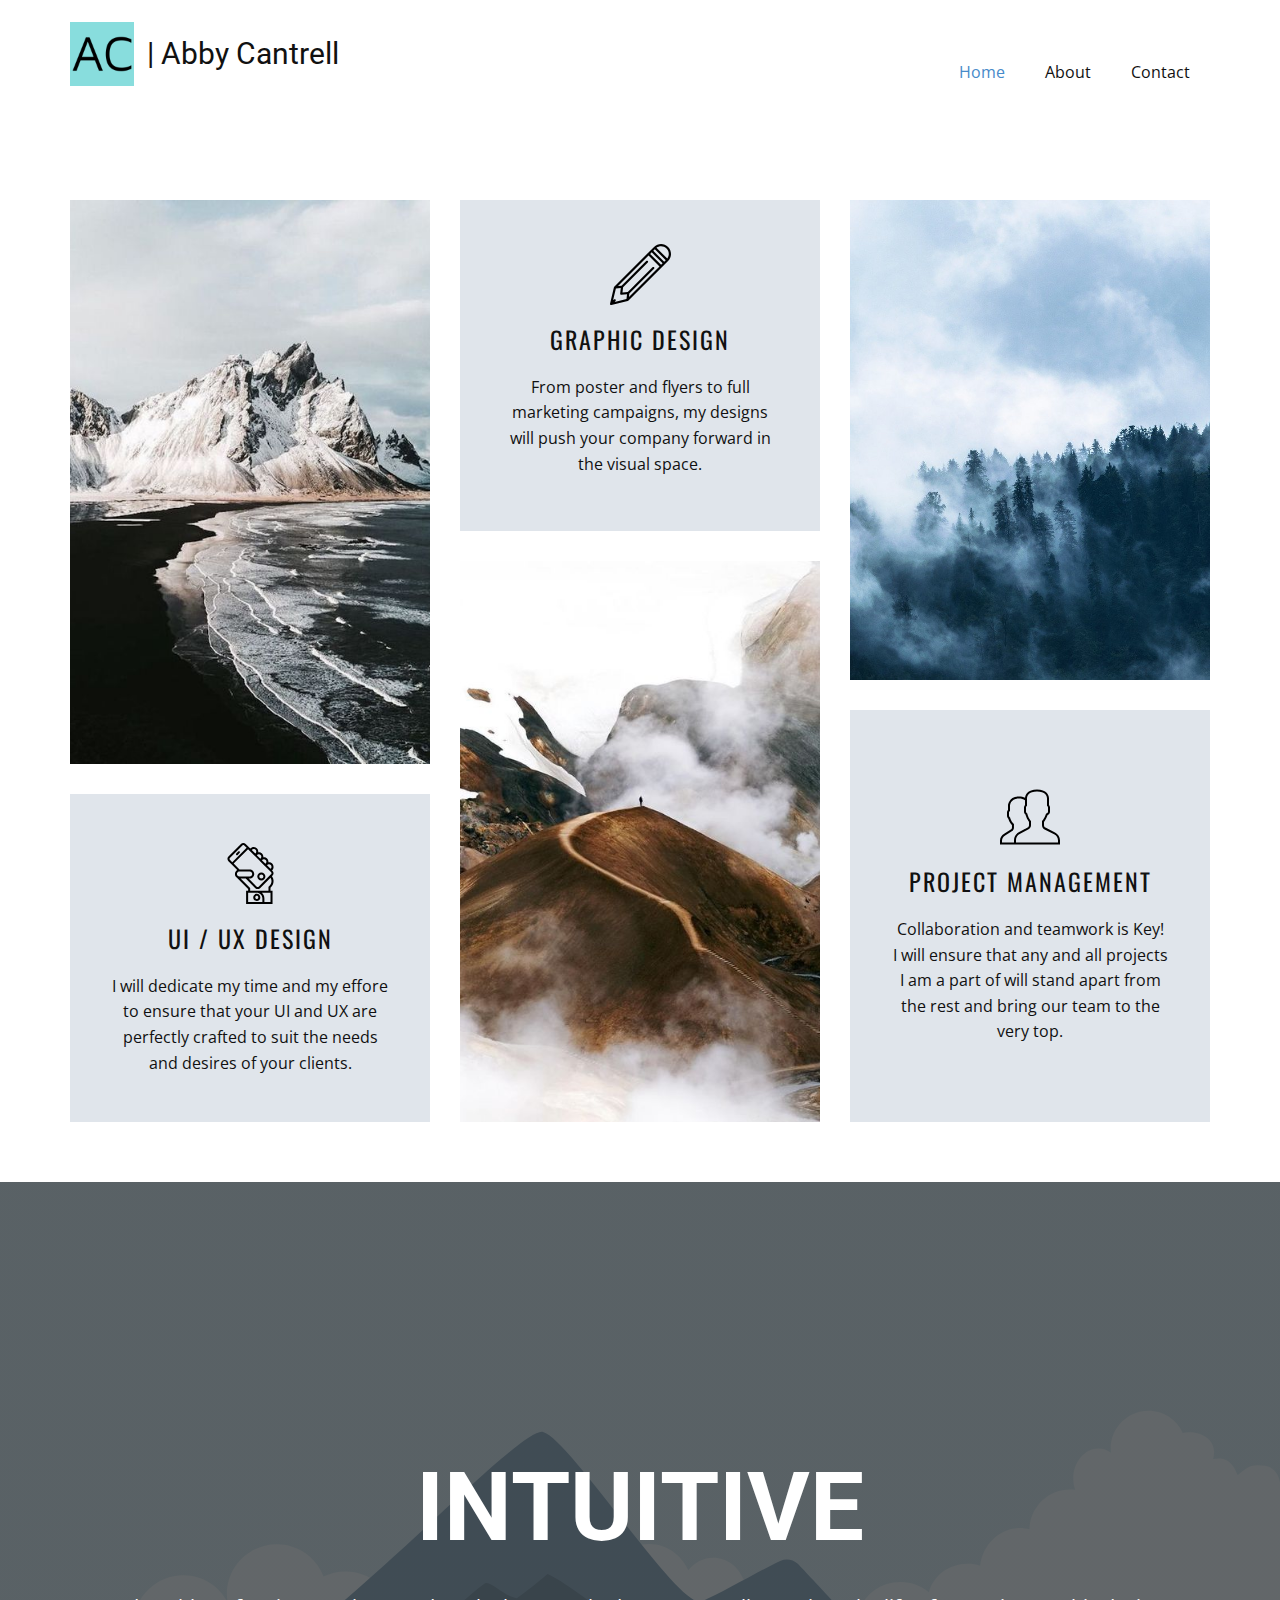
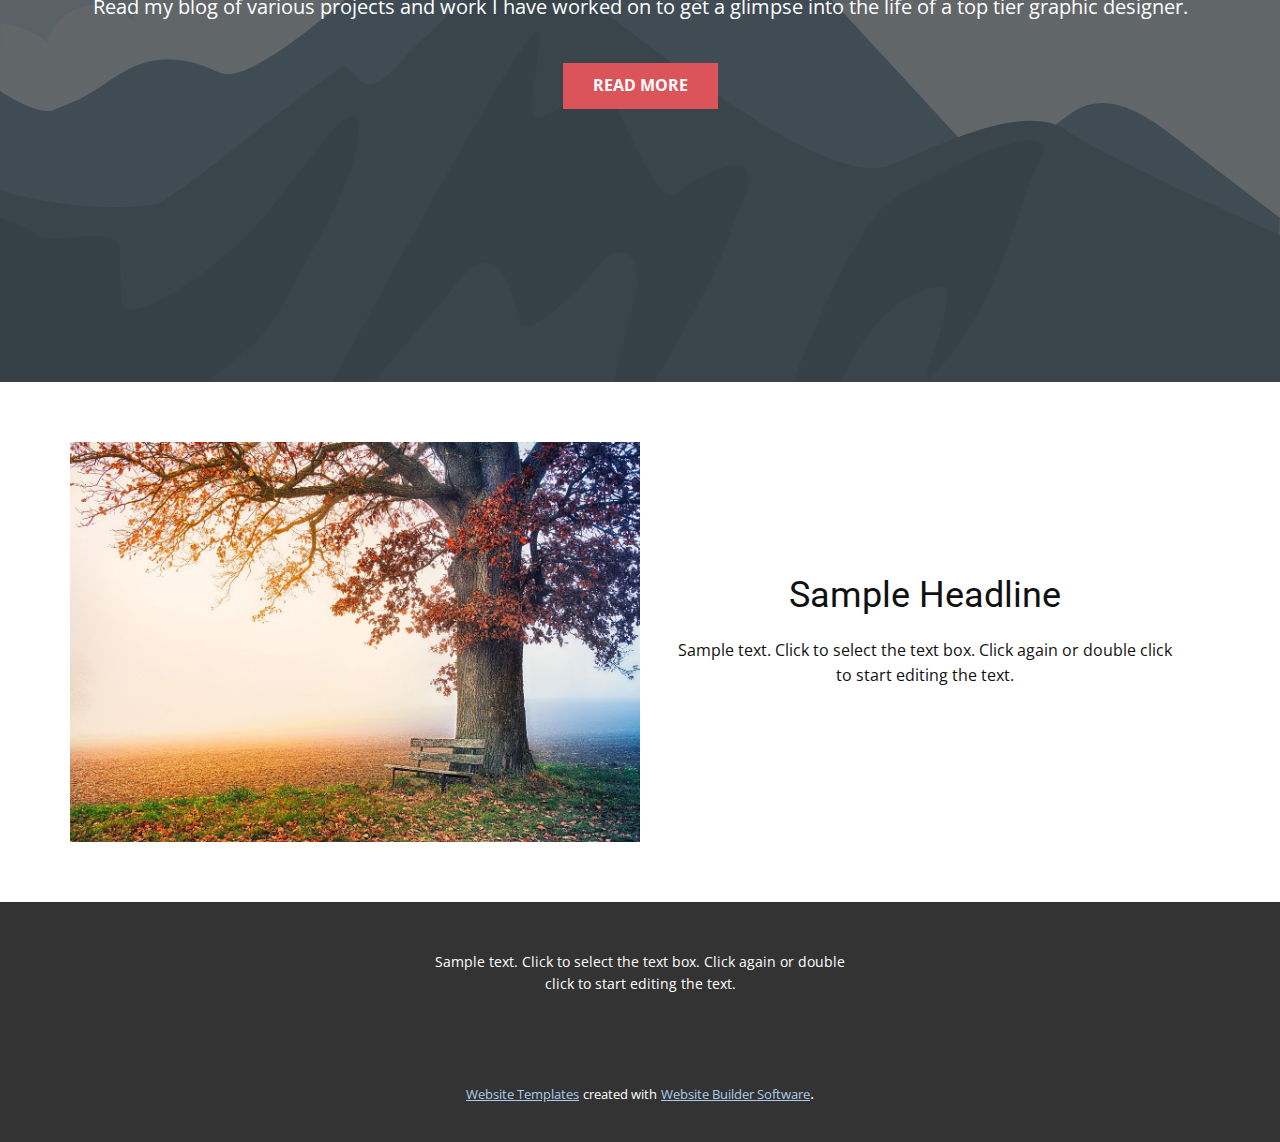
<file: index.html>
<!DOCTYPE html>
<html style="font-size: 16px;">
  <head>
    <meta name="viewport" content="width=device-width, initial-scale=1.0">
    <meta charset="utf-8">
    <meta name="keywords" content="INTUITIVE">
    <meta name="description" content="">
    <meta name="page_type" content="np-template-header-footer-from-plugin">
    <title>Home</title>
    <link rel="stylesheet" href="nicepage.css" media="screen">
<link rel="stylesheet" href="Home.css" media="screen">
    <script class="u-script" type="text/javascript" src="jquery.js" defer=""></script>
    <script class="u-script" type="text/javascript" src="nicepage.js" defer=""></script>
    <meta name="generator" content="Nicepage 4.1.0, nicepage.com">
    <link id="u-theme-google-font" rel="stylesheet" href="https://fonts.googleapis.com/css?family=Roboto:100,100i,300,300i,400,400i,500,500i,700,700i,900,900i|Open+Sans:300,300i,400,400i,600,600i,700,700i,800,800i">
    <link id="u-page-google-font" rel="stylesheet" href="https://fonts.googleapis.com/css?family=Oswald:200,300,400,500,600,700">
    
    
    
    
    <script type="application/ld+json">{
		"@context": "http://schema.org",
		"@type": "Organization",
		"name": "",
		"logo": "images/icon.png"
}</script>
    <meta name="theme-color" content="#478ac9">
    <meta property="og:title" content="Home">
    <meta property="og:type" content="website">
  </head>
  <body data-home-page="Home.html" data-home-page-title="Home" class="u-body"><header class="u-clearfix u-header u-header" id="sec-4fd0"><div class="u-clearfix u-sheet u-sheet-1">
        <a href="https://nicepage.com" class="u-image u-logo u-image-1" data-image-width="192" data-image-height="192">
          <img src="images/icon.png" class="u-logo-image u-logo-image-1">
        </a>
        <h3 class="u-text u-text-default u-text-1">| Abby Cantrell</h3>
        <nav class="u-menu u-menu-dropdown u-offcanvas u-menu-1">
          <div class="menu-collapse" style="font-size: 1rem; letter-spacing: 0px;">
            <a class="u-button-style u-custom-left-right-menu-spacing u-custom-padding-bottom u-custom-top-bottom-menu-spacing u-nav-link u-text-active-palette-1-base u-text-hover-palette-2-base" href="#">
              <svg><use xmlns:xlink="http://www.w3.org/1999/xlink" xlink:href="#menu-hamburger"></use></svg>
              <svg version="1.1" xmlns="http://www.w3.org/2000/svg" xmlns:xlink="http://www.w3.org/1999/xlink"><defs><symbol id="menu-hamburger" viewBox="0 0 16 16" style="width: 16px; height: 16px;"><rect y="1" width="16" height="2"></rect><rect y="7" width="16" height="2"></rect><rect y="13" width="16" height="2"></rect>
</symbol>
</defs></svg>
            </a>
          </div>
          <div class="u-nav-container">
            <ul class="u-nav u-unstyled u-nav-1"><li class="u-nav-item"><a class="u-button-style u-nav-link u-text-active-palette-1-base u-text-hover-palette-2-base" href="Home.html" style="padding: 10px 20px;">Home</a>
</li><li class="u-nav-item"><a class="u-button-style u-nav-link u-text-active-palette-1-base u-text-hover-palette-2-base" href="About.html" style="padding: 10px 20px;">About</a>
</li><li class="u-nav-item"><a class="u-button-style u-nav-link u-text-active-palette-1-base u-text-hover-palette-2-base" href="Contact.html" style="padding: 10px 20px;">Contact</a>
</li></ul>
          </div>
          <div class="u-nav-container-collapse">
            <div class="u-black u-container-style u-inner-container-layout u-opacity u-opacity-95 u-sidenav">
              <div class="u-inner-container-layout u-sidenav-overflow">
                <div class="u-menu-close"></div>
                <ul class="u-align-center u-nav u-popupmenu-items u-unstyled u-nav-2"><li class="u-nav-item"><a class="u-button-style u-nav-link" href="Home.html">Home</a>
</li><li class="u-nav-item"><a class="u-button-style u-nav-link" href="About.html">About</a>
</li><li class="u-nav-item"><a class="u-button-style u-nav-link" href="Contact.html">Contact</a>
</li></ul>
              </div>
            </div>
            <div class="u-black u-menu-overlay u-opacity u-opacity-70"></div>
          </div>
        </nav>
      </div></header>
    <section class="u-align-center u-clearfix u-section-1" id="carousel_5d6b">
      <div class="u-clearfix u-sheet u-valign-middle u-sheet-1">
        <div class="u-clearfix u-expanded-width u-gutter-30 u-layout-wrap u-layout-wrap-1">
          <div class="u-gutter-0 u-layout">
            <div class="u-layout-row">
              <div class="u-size-20 u-size-30-md">
                <div class="u-layout-col">
                  <div class="u-container-style u-image u-layout-cell u-left-cell u-size-20 u-image-1">
                    <div class="u-container-layout u-valign-bottom u-container-layout-1"></div>
                  </div>
                  <div class="u-align-center u-container-style u-layout-cell u-left-cell u-palette-5-light-2 u-size-40 u-layout-cell-2">
                    <div class="u-container-layout u-container-layout-2"><span class="u-icon u-icon-circle u-icon-1"><svg class="u-svg-link" preserveAspectRatio="xMidYMin slice" viewBox="0 0 59.999 59.999" style=""><use xmlns:xlink="http://www.w3.org/1999/xlink" xlink:href="#svg-5966"></use></svg><svg class="u-svg-content" viewBox="0 0 59.999 59.999" x="0px" y="0px" id="svg-5966" style="enable-background:new 0 0 59.999 59.999;"><g><path d="M36.176,49.999c-1.93,0-3.5,1.57-3.5,3.5s1.57,3.5,3.5,3.5s3.5-1.57,3.5-3.5S38.105,49.999,36.176,49.999z M36.176,54.999
		c-0.827,0-1.5-0.673-1.5-1.5s0.673-1.5,1.5-1.5s1.5,0.673,1.5,1.5S37.003,54.999,36.176,54.999z"></path><path d="M40.676,36.999c2.206,0,4-1.794,4-4s-1.794-4-4-4s-4,1.794-4,4S38.469,36.999,40.676,36.999z M40.676,30.999
		c1.103,0,2,0.897,2,2s-0.897,2-2,2s-2-0.897-2-2S39.573,30.999,40.676,30.999z"></path><path d="M16.676,11.999c0.256,0,0.512-0.098,0.707-0.293l2-2c0.391-0.391,0.391-1.023,0-1.414s-1.023-0.391-1.414,0l-2,2
		c-0.391,0.391-0.391,1.023,0,1.414C16.164,11.901,16.42,11.999,16.676,11.999z"></path><path d="M52.676,29.747c0-0.88-0.343-1.707-0.965-2.329l-0.557-0.557c0.949-0.84,1.521-2.055,1.521-3.362
		c0-2.481-2.019-4.5-4.5-4.5c-0.182,0-0.362,0.018-0.54,0.04c0.022-0.179,0.04-0.357,0.04-0.54c0-2.481-2.019-4.5-4.5-4.5
		c-0.182,0-0.362,0.018-0.54,0.04c0.022-0.179,0.04-0.357,0.04-0.54c0-2.481-2.019-4.5-4.5-4.5c-0.182,0-0.362,0.018-0.54,0.04
		c0.022-0.179,0.04-0.357,0.04-0.54c0-2.481-2.019-4.5-4.5-4.5c-1.308,0-2.522,0.573-3.362,1.521l-0.794-0.794l-3.763-3.763
		c-1.285-1.285-3.375-1.285-4.658,0L8.286,13.275c-1.283,1.285-1.283,3.374,0,4.659l3.763,3.763l4.91,4.91
		c-1.356,0.776-2.283,2.221-2.283,3.892c0,1.563,0.803,2.941,2.017,3.748c0.061,0.081,0.132,0.161,0.227,0.242l10.756,10.715v1.796
		h-2v13h18h8v-13h-2V43.97c1.913-1.621,3-3.952,3-6.471c0-1.74-0.543-3.43-1.536-4.852l0.571-0.571
		C52.333,31.454,52.676,30.627,52.676,29.747z M50.676,23.499c0,0.768-0.354,1.479-0.937,1.947l-3.511-3.511
		c0.468-0.583,1.18-0.937,1.947-0.937C49.554,20.999,50.676,22.12,50.676,23.499z M45.676,18.499c0,0.768-0.354,1.479-0.937,1.947
		l-3.511-3.511c0.468-0.583,1.18-0.937,1.947-0.937C44.554,15.999,45.676,17.12,45.676,18.499z M40.676,13.499
		c0,0.768-0.354,1.479-0.937,1.947l-3.511-3.511c0.468-0.583,1.18-0.937,1.947-0.937C39.554,10.999,40.676,12.12,40.676,13.499z
		 M33.176,5.999c1.379,0,2.5,1.121,2.5,2.5c0,0.768-0.354,1.479-0.937,1.947l-3.511-3.511C31.696,6.353,32.408,5.999,33.176,5.999z
		 M9.7,16.521c-0.504-0.505-0.504-1.326,0-1.831L22.012,2.378c0.125-0.125,0.271-0.219,0.426-0.282
		c0.07-0.029,0.149-0.028,0.223-0.044c0.178-0.038,0.354-0.038,0.532,0c0.074,0.016,0.153,0.015,0.223,0.044
		c0.155,0.063,0.3,0.157,0.426,0.282l2.349,2.349L12.049,18.869L9.7,16.521z M27.605,6.141l1.178,1.178l5,5l0.573,0.573l4.427,4.427
		l0.573,0.573l4.427,4.427l0.573,0.573l5,5l0.94,0.94c0.505,0.505,0.505,1.325,0,1.83L49.859,31.1l0,0L37.985,42.975
		c-0.503,0.504-1.326,0.506-1.831,0l-7.975-7.976h0.996c2.481,0,4.5-2.019,4.5-4.5s-2.019-4.5-4.5-4.5h-9.997l-5.716-5.716
		L27.605,6.141z M18.636,28.061l0.415-0.047c0.041-0.006,0.082-0.015,0.124-0.015h10c1.379,0,2.5,1.121,2.5,2.5s-1.121,2.5-2.5,2.5
		h-2.996h-2.828h-4.176c-1.379,0-2.5-1.121-2.5-2.5C16.676,29.306,17.517,28.309,18.636,28.061z M27.676,57.999v-9h8.426
		c3.073,0,5.574,2.501,5.574,5.574v3.426H27.676z M49.676,57.999h-6v-3.426c0-2.206-0.954-4.188-2.464-5.574h8.464V57.999z
		 M49.701,34.087c0.634,1.021,0.975,2.202,0.975,3.412c0,2.055-0.948,3.946-2.602,5.191l-0.398,0.3v4.009H36.101h-6.426v-2.718
		l-0.353-0.299c-0.045-0.039-0.093-0.075-0.18-0.14l-8.877-8.844h5.085l9.389,9.39c0.643,0.642,1.486,0.963,2.329,0.963
		c0.844,0,1.688-0.321,2.33-0.963L49.701,34.087z"></path>
</g></svg></span>
                      <h4 class="u-custom-font u-font-oswald u-text u-text-1">UI / UX Design</h4>
                      <p class="u-text u-text-2">I will dedicate my time and my effore to ensure that your UI and UX are perfectly crafted to suit the needs and desires of your clients.</p>
                    </div>
                  </div>
                </div>
              </div>
              <div class="u-size-20 u-size-30-md">
                <div class="u-layout-col">
                  <div class="u-align-center u-container-style u-layout-cell u-palette-5-light-2 u-size-40 u-layout-cell-3">
                    <div class="u-container-layout u-container-layout-3"><span class="u-icon u-icon-circle u-icon-2"><svg class="u-svg-link" preserveAspectRatio="xMidYMin slice" viewBox="0 0 55.25 55.25" style=""><use xmlns:xlink="http://www.w3.org/1999/xlink" xlink:href="#svg-ea82"></use></svg><svg class="u-svg-content" viewBox="0 0 55.25 55.25" x="0px" y="0px" id="svg-ea82" style="enable-background:new 0 0 55.25 55.25;"><path d="M52.618,2.631c-3.51-3.508-9.219-3.508-12.729,0L3.827,38.693C3.81,38.71,3.8,38.731,3.785,38.749
	c-0.021,0.024-0.039,0.05-0.058,0.076c-0.053,0.074-0.094,0.153-0.125,0.239c-0.009,0.026-0.022,0.049-0.029,0.075
	c-0.003,0.01-0.009,0.02-0.012,0.03l-3.535,14.85c-0.016,0.067-0.02,0.135-0.022,0.202C0.004,54.234,0,54.246,0,54.259
	c0.001,0.114,0.026,0.225,0.065,0.332c0.009,0.025,0.019,0.047,0.03,0.071c0.049,0.107,0.11,0.21,0.196,0.296
	c0.095,0.095,0.207,0.168,0.328,0.218c0.121,0.05,0.25,0.075,0.379,0.075c0.077,0,0.155-0.009,0.231-0.027l14.85-3.535
	c0.027-0.006,0.051-0.021,0.077-0.03c0.034-0.011,0.066-0.024,0.099-0.039c0.072-0.033,0.139-0.074,0.201-0.123
	c0.024-0.019,0.049-0.033,0.072-0.054c0.008-0.008,0.018-0.012,0.026-0.02l36.063-36.063C56.127,11.85,56.127,6.14,52.618,2.631z
	 M51.204,4.045c2.488,2.489,2.7,6.397,0.65,9.137l-9.787-9.787C44.808,1.345,48.716,1.557,51.204,4.045z M46.254,18.895l-9.9-9.9
	l1.414-1.414l9.9,9.9L46.254,18.895z M4.961,50.288c-0.391-0.391-1.023-0.391-1.414,0L2.79,51.045l2.554-10.728l4.422-0.491
	l-0.569,5.122c-0.004,0.038,0.01,0.073,0.01,0.11c0,0.038-0.014,0.072-0.01,0.11c0.004,0.033,0.021,0.06,0.028,0.092
	c0.012,0.058,0.029,0.111,0.05,0.165c0.026,0.065,0.057,0.124,0.095,0.181c0.031,0.046,0.062,0.087,0.1,0.127
	c0.048,0.051,0.1,0.094,0.157,0.134c0.045,0.031,0.088,0.06,0.138,0.084C9.831,45.982,9.9,46,9.972,46.017
	c0.038,0.009,0.069,0.03,0.108,0.035c0.036,0.004,0.072,0.006,0.109,0.006c0,0,0.001,0,0.001,0c0,0,0.001,0,0.001,0h0.001
	c0,0,0.001,0,0.001,0c0.036,0,0.073-0.002,0.109-0.006l5.122-0.569l-0.491,4.422L4.204,52.459l0.757-0.757
	C5.351,51.312,5.351,50.679,4.961,50.288z M17.511,44.809L39.889,22.43c0.391-0.391,0.391-1.023,0-1.414s-1.023-0.391-1.414,0
	L16.097,43.395l-4.773,0.53l0.53-4.773l22.38-22.378c0.391-0.391,0.391-1.023,0-1.414s-1.023-0.391-1.414,0L10.44,37.738
	l-3.183,0.354L34.94,10.409l9.9,9.9L17.157,47.992L17.511,44.809z M49.082,16.067l-9.9-9.9l1.415-1.415l9.9,9.9L49.082,16.067z"></path></svg></span>
                      <h4 class="u-custom-font u-font-oswald u-text u-text-3">Graphic Design</h4>
                      <p class="u-text u-text-4"> From poster and flyers to full marketing campaigns, my designs will push your company forward in the visual space.</p>
                    </div>
                  </div>
                  <div class="u-container-style u-image u-layout-cell u-size-20 u-image-2">
                    <div class="u-container-layout u-container-layout-4"></div>
                  </div>
                </div>
              </div>
              <div class="u-size-20 u-size-60-md">
                <div class="u-layout-col">
                  <div class="u-container-style u-image u-layout-cell u-right-cell u-size-20 u-image-3" data-image-width="1280" data-image-height="853">
                    <div class="u-container-layout u-container-layout-5"></div>
                  </div>
                  <div class="u-align-center u-container-style u-layout-cell u-palette-5-light-2 u-right-cell u-size-40 u-layout-cell-6">
                    <div class="u-container-layout u-valign-middle u-container-layout-6"><span class="u-icon u-icon-circle u-icon-3"><svg class="u-svg-link" preserveAspectRatio="xMidYMin slice" viewBox="0 0 60 60" style=""><use xmlns:xlink="http://www.w3.org/1999/xlink" xlink:href="#svg-b8c8"></use></svg><svg class="u-svg-content" viewBox="0 0 60 60" x="0px" y="0px" id="svg-b8c8" style="enable-background:new 0 0 60 60;"><path d="M55.014,45.389l-9.553-4.776C44.56,40.162,44,39.256,44,38.248v-3.381c0.229-0.28,0.47-0.599,0.719-0.951
	c1.239-1.75,2.232-3.698,2.954-5.799C49.084,27.47,50,26.075,50,24.5v-4c0-0.963-0.36-1.896-1-2.625v-5.319
	c0.056-0.55,0.276-3.824-2.092-6.525C44.854,3.688,41.521,2.5,37,2.5s-7.854,1.188-9.908,3.53c-1.435,1.637-1.918,3.481-2.064,4.805
	C23.314,9.949,21.294,9.5,19,9.5c-10.389,0-10.994,8.855-11,9v4.579c-0.648,0.706-1,1.521-1,2.33v3.454
	c0,1.079,0.483,2.085,1.311,2.765c0.825,3.11,2.854,5.46,3.644,6.285v2.743c0,0.787-0.428,1.509-1.171,1.915l-6.653,4.173
	C1.583,48.134,0,50.801,0,53.703V57.5h14h2h44v-4.043C60,50.019,58.089,46.927,55.014,45.389z M14,53.262V55.5H2v-1.797
	c0-2.17,1.184-4.164,3.141-5.233l6.652-4.173c1.333-0.727,2.161-2.121,2.161-3.641v-3.591l-0.318-0.297
	c-0.026-0.024-2.683-2.534-3.468-5.955l-0.091-0.396l-0.342-0.22C9.275,29.899,9,29.4,9,28.863v-3.454
	c0-0.36,0.245-0.788,0.671-1.174L10,23.938l-0.002-5.38C10.016,18.271,10.537,11.5,19,11.5c2.393,0,4.408,0.553,6,1.644v4.731
	c-0.64,0.729-1,1.662-1,2.625v4c0,0.304,0.035,0.603,0.101,0.893c0.027,0.116,0.081,0.222,0.118,0.334
	c0.055,0.168,0.099,0.341,0.176,0.5c0.001,0.002,0.002,0.003,0.003,0.005c0.256,0.528,0.629,1,1.099,1.377
	c0.005,0.019,0.011,0.036,0.016,0.054c0.06,0.229,0.123,0.457,0.191,0.68l0.081,0.261c0.014,0.046,0.031,0.093,0.046,0.139
	c0.035,0.108,0.069,0.215,0.105,0.321c0.06,0.175,0.123,0.356,0.196,0.553c0.031,0.082,0.065,0.156,0.097,0.237
	c0.082,0.209,0.164,0.411,0.25,0.611c0.021,0.048,0.039,0.1,0.06,0.147l0.056,0.126c0.026,0.058,0.053,0.11,0.079,0.167
	c0.098,0.214,0.194,0.421,0.294,0.621c0.016,0.032,0.031,0.067,0.047,0.099c0.063,0.125,0.126,0.243,0.189,0.363
	c0.108,0.206,0.214,0.4,0.32,0.588c0.052,0.092,0.103,0.182,0.154,0.269c0.144,0.246,0.281,0.472,0.414,0.682
	c0.029,0.045,0.057,0.092,0.085,0.135c0.242,0.375,0.452,0.679,0.626,0.916c0.046,0.063,0.086,0.117,0.125,0.17
	c0.022,0.029,0.052,0.071,0.071,0.097v3.309c0,0.968-0.528,1.856-1.377,2.32l-2.646,1.443l-0.461-0.041l-0.188,0.395l-5.626,3.069
	C15.801,46.924,14,49.958,14,53.262z M58,55.5H16v-2.238c0-2.571,1.402-4.934,3.659-6.164l8.921-4.866
	C30.073,41.417,31,39.854,31,38.155v-4.018v-0.001l-0.194-0.232l-0.038-0.045c-0.002-0.003-0.064-0.078-0.165-0.21
	c-0.006-0.008-0.012-0.016-0.019-0.024c-0.053-0.069-0.115-0.152-0.186-0.251c-0.001-0.002-0.002-0.003-0.003-0.005
	c-0.149-0.207-0.336-0.476-0.544-0.8c-0.005-0.007-0.009-0.015-0.014-0.022c-0.098-0.153-0.202-0.32-0.308-0.497
	c-0.008-0.013-0.016-0.026-0.024-0.04c-0.226-0.379-0.466-0.808-0.705-1.283c0,0-0.001-0.001-0.001-0.002
	c-0.127-0.255-0.254-0.523-0.378-0.802l0,0c-0.017-0.039-0.035-0.077-0.052-0.116h0c-0.055-0.125-0.11-0.256-0.166-0.391
	c-0.02-0.049-0.04-0.1-0.06-0.15c-0.052-0.131-0.105-0.263-0.161-0.414c-0.102-0.272-0.198-0.556-0.29-0.849l-0.055-0.178
	c-0.006-0.02-0.013-0.04-0.019-0.061c-0.094-0.316-0.184-0.639-0.26-0.971l-0.091-0.396l-0.341-0.22
	C26.346,25.803,26,25.176,26,24.5v-4c0-0.561,0.238-1.084,0.67-1.475L27,18.728V12.5v-0.354l-0.027-0.021
	c-0.034-0.722,0.009-2.935,1.623-4.776C30.253,5.458,33.081,4.5,37,4.5c3.905,0,6.727,0.951,8.386,2.828
	c1.947,2.201,1.625,5.017,1.623,5.041L47,18.728l0.33,0.298C47.762,19.416,48,19.939,48,20.5v4c0,0.873-0.572,1.637-1.422,1.899
	l-0.498,0.153l-0.16,0.495c-0.669,2.081-1.622,4.003-2.834,5.713c-0.297,0.421-0.586,0.794-0.837,1.079L42,34.123v4.125
	c0,1.77,0.983,3.361,2.566,4.153l9.553,4.776C56.513,48.374,58,50.78,58,53.457V55.5z"></path></svg></span>
                      <h4 class="u-custom-font u-font-oswald u-text u-text-5">Project management</h4>
                      <p class="u-text u-text-6">Collaboration and teamwork is Key!<br>I will ensure that any and all projects I am a part of will stand apart from the rest and bring our team to the very top.
                      </p>
                    </div>
                  </div>
                </div>
              </div>
            </div>
          </div>
        </div>
      </div>
    </section>
    <section class="u-align-center u-clearfix u-image u-shading u-section-2" src="" data-image-width="256" data-image-height="256" id="sec-e1c9">
      <div class="u-clearfix u-sheet u-valign-middle u-sheet-1">
        <h1 class="u-text u-text-default u-title u-text-1">INTUITIVE</h1>
        <p class="u-large-text u-text u-text-default u-text-variant u-text-2">Read my blog of various projects and work I have worked on to get a glimpse into the life of a top tier graphic designer.</p>
        <a href="#" class="u-btn u-button-style u-palette-2-base u-btn-1">Read More</a>
      </div>
    </section>
    <section class="u-clearfix u-section-3" id="sec-a6c8">
      <div class="u-clearfix u-sheet u-sheet-1">
        <div class="u-clearfix u-expanded-width u-layout-wrap u-layout-wrap-1">
          <div class="u-layout">
            <div class="u-layout-row">
              <div class="u-container-style u-image u-layout-cell u-size-30 u-image-1" data-image-width="1280" data-image-height="853">
                <div class="u-container-layout u-valign-top u-container-layout-1"></div>
              </div>
              <div class="u-align-center u-container-style u-layout-cell u-size-30 u-layout-cell-2">
                <div class="u-container-layout u-container-layout-2">
                  <h2 class="u-text u-text-default u-text-1">Sample Headline</h2>
                  <p class="u-text u-text-default u-text-2">Sample text. Click to select the text box. Click again or double click to start editing the text.</p>
                </div>
              </div>
            </div>
          </div>
        </div>
      </div>
    </section>
    
    
    <footer class="u-align-center u-clearfix u-footer u-grey-80 u-footer" id="sec-e365"><div class="u-clearfix u-sheet u-sheet-1">
        <p class="u-small-text u-text u-text-variant u-text-1">Sample text. Click to select the text box. Click again or double click to start editing the text.</p>
      </div></footer>
    <section class="u-backlink u-clearfix u-grey-80">
      <a class="u-link" href="https://nicepage.com/website-templates" target="_blank">
        <span>Website Templates</span>
      </a>
      <p class="u-text">
        <span>created with</span>
      </p>
      <a class="u-link" href="" target="_blank">
        <span>Website Builder Software</span>
      </a>. 
    </section>
  </body>
</html>
</file>
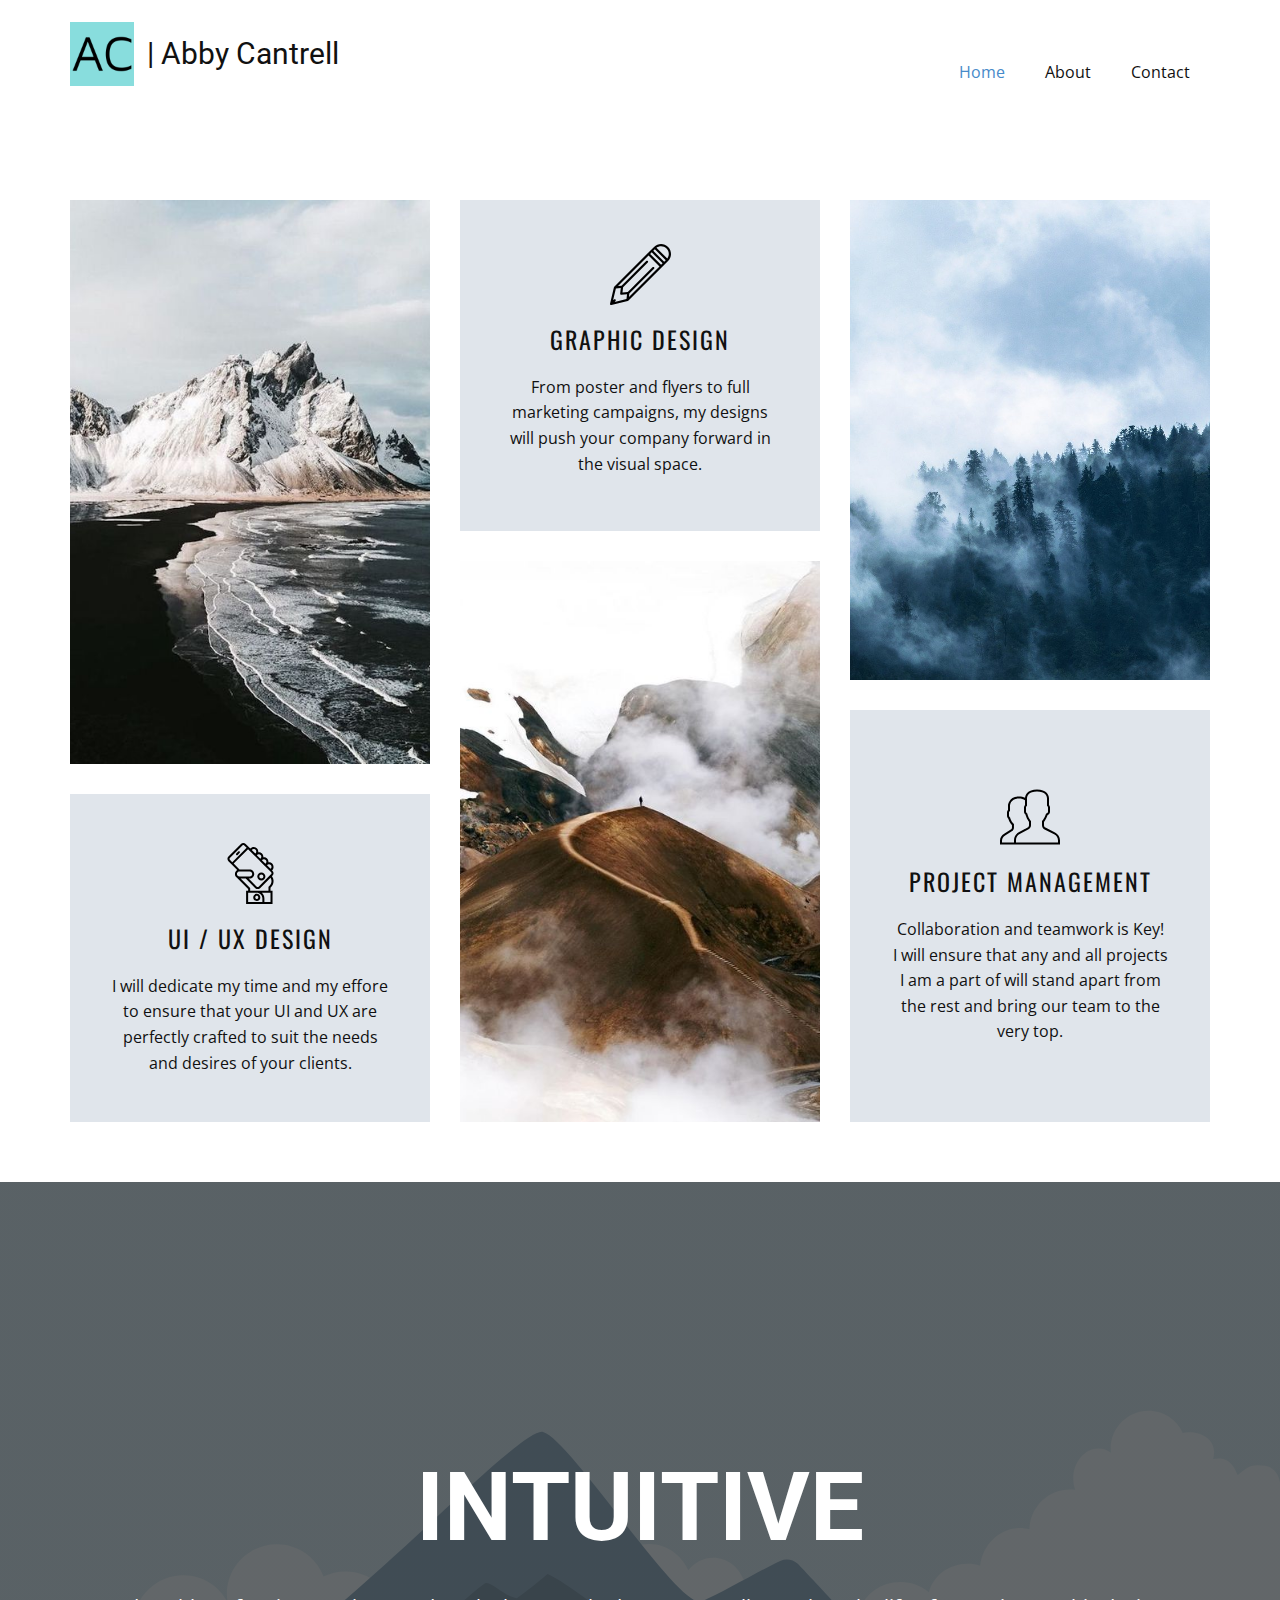
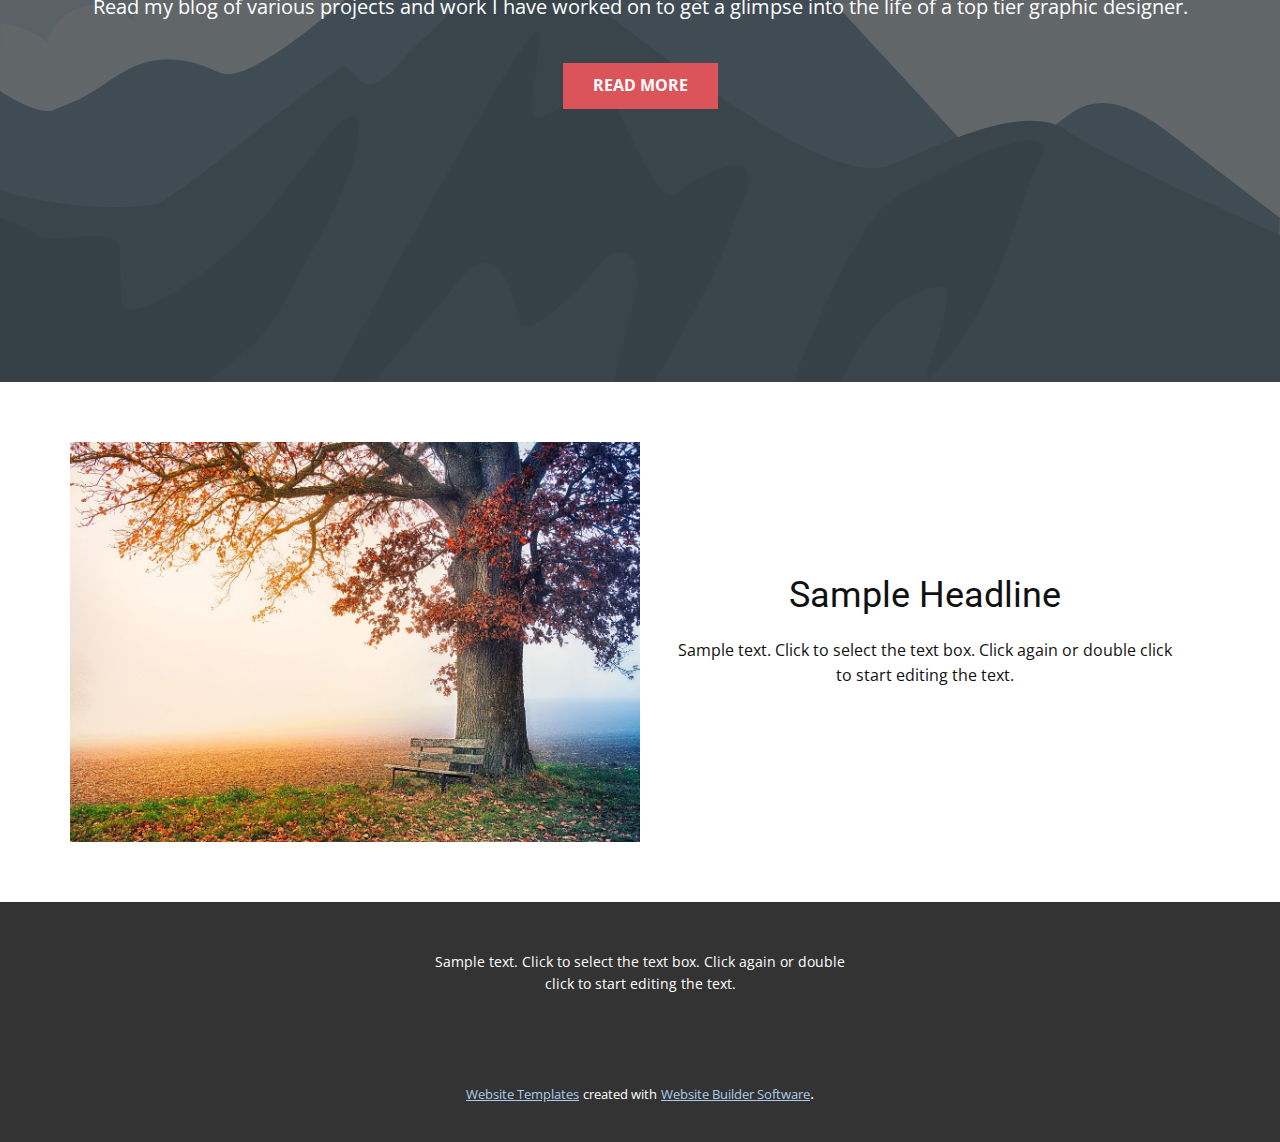
<file: Home.html>
<!DOCTYPE html>
<html style="font-size: 16px;">
  <head>
    <meta name="viewport" content="width=device-width, initial-scale=1.0">
    <meta charset="utf-8">
    <meta name="keywords" content="INTUITIVE">
    <meta name="description" content="">
    <meta name="page_type" content="np-template-header-footer-from-plugin">
    <title>Home</title>
    <link rel="stylesheet" href="nicepage.css" media="screen">
<link rel="stylesheet" href="Home.css" media="screen">
    <script class="u-script" type="text/javascript" src="jquery.js" defer=""></script>
    <script class="u-script" type="text/javascript" src="nicepage.js" defer=""></script>
    <meta name="generator" content="Nicepage 4.1.0, nicepage.com">
    <link id="u-theme-google-font" rel="stylesheet" href="https://fonts.googleapis.com/css?family=Roboto:100,100i,300,300i,400,400i,500,500i,700,700i,900,900i|Open+Sans:300,300i,400,400i,600,600i,700,700i,800,800i">
    <link id="u-page-google-font" rel="stylesheet" href="https://fonts.googleapis.com/css?family=Oswald:200,300,400,500,600,700">
    
    
    
    
    <script type="application/ld+json">{
		"@context": "http://schema.org",
		"@type": "Organization",
		"name": "",
		"logo": "images/icon.png"
}</script>
    <meta name="theme-color" content="#478ac9">
    <meta property="og:title" content="Home">
    <meta property="og:type" content="website">
  </head>
  <body class="u-body"><header class="u-clearfix u-header u-header" id="sec-4fd0"><div class="u-clearfix u-sheet u-sheet-1">
        <a href="https://nicepage.com" class="u-image u-logo u-image-1" data-image-width="192" data-image-height="192">
          <img src="images/icon.png" class="u-logo-image u-logo-image-1">
        </a>
        <h3 class="u-text u-text-default u-text-1">| Abby Cantrell</h3>
        <nav class="u-menu u-menu-dropdown u-offcanvas u-menu-1">
          <div class="menu-collapse" style="font-size: 1rem; letter-spacing: 0px;">
            <a class="u-button-style u-custom-left-right-menu-spacing u-custom-padding-bottom u-custom-top-bottom-menu-spacing u-nav-link u-text-active-palette-1-base u-text-hover-palette-2-base" href="#">
              <svg><use xmlns:xlink="http://www.w3.org/1999/xlink" xlink:href="#menu-hamburger"></use></svg>
              <svg version="1.1" xmlns="http://www.w3.org/2000/svg" xmlns:xlink="http://www.w3.org/1999/xlink"><defs><symbol id="menu-hamburger" viewBox="0 0 16 16" style="width: 16px; height: 16px;"><rect y="1" width="16" height="2"></rect><rect y="7" width="16" height="2"></rect><rect y="13" width="16" height="2"></rect>
</symbol>
</defs></svg>
            </a>
          </div>
          <div class="u-nav-container">
            <ul class="u-nav u-unstyled u-nav-1"><li class="u-nav-item"><a class="u-button-style u-nav-link u-text-active-palette-1-base u-text-hover-palette-2-base" href="Home.html" style="padding: 10px 20px;">Home</a>
</li><li class="u-nav-item"><a class="u-button-style u-nav-link u-text-active-palette-1-base u-text-hover-palette-2-base" href="About.html" style="padding: 10px 20px;">About</a>
</li><li class="u-nav-item"><a class="u-button-style u-nav-link u-text-active-palette-1-base u-text-hover-palette-2-base" href="Contact.html" style="padding: 10px 20px;">Contact</a>
</li></ul>
          </div>
          <div class="u-nav-container-collapse">
            <div class="u-black u-container-style u-inner-container-layout u-opacity u-opacity-95 u-sidenav">
              <div class="u-inner-container-layout u-sidenav-overflow">
                <div class="u-menu-close"></div>
                <ul class="u-align-center u-nav u-popupmenu-items u-unstyled u-nav-2"><li class="u-nav-item"><a class="u-button-style u-nav-link" href="Home.html">Home</a>
</li><li class="u-nav-item"><a class="u-button-style u-nav-link" href="About.html">About</a>
</li><li class="u-nav-item"><a class="u-button-style u-nav-link" href="Contact.html">Contact</a>
</li></ul>
              </div>
            </div>
            <div class="u-black u-menu-overlay u-opacity u-opacity-70"></div>
          </div>
        </nav>
      </div></header>
    <section class="u-align-center u-clearfix u-section-1" id="carousel_5d6b">
      <div class="u-clearfix u-sheet u-valign-middle u-sheet-1">
        <div class="u-clearfix u-expanded-width u-gutter-30 u-layout-wrap u-layout-wrap-1">
          <div class="u-gutter-0 u-layout">
            <div class="u-layout-row">
              <div class="u-size-20 u-size-30-md">
                <div class="u-layout-col">
                  <div class="u-container-style u-image u-layout-cell u-left-cell u-size-20 u-image-1">
                    <div class="u-container-layout u-valign-bottom u-container-layout-1"></div>
                  </div>
                  <div class="u-align-center u-container-style u-layout-cell u-left-cell u-palette-5-light-2 u-size-40 u-layout-cell-2">
                    <div class="u-container-layout u-container-layout-2"><span class="u-icon u-icon-circle u-icon-1"><svg class="u-svg-link" preserveAspectRatio="xMidYMin slice" viewBox="0 0 59.999 59.999" style=""><use xmlns:xlink="http://www.w3.org/1999/xlink" xlink:href="#svg-5966"></use></svg><svg class="u-svg-content" viewBox="0 0 59.999 59.999" x="0px" y="0px" id="svg-5966" style="enable-background:new 0 0 59.999 59.999;"><g><path d="M36.176,49.999c-1.93,0-3.5,1.57-3.5,3.5s1.57,3.5,3.5,3.5s3.5-1.57,3.5-3.5S38.105,49.999,36.176,49.999z M36.176,54.999
		c-0.827,0-1.5-0.673-1.5-1.5s0.673-1.5,1.5-1.5s1.5,0.673,1.5,1.5S37.003,54.999,36.176,54.999z"></path><path d="M40.676,36.999c2.206,0,4-1.794,4-4s-1.794-4-4-4s-4,1.794-4,4S38.469,36.999,40.676,36.999z M40.676,30.999
		c1.103,0,2,0.897,2,2s-0.897,2-2,2s-2-0.897-2-2S39.573,30.999,40.676,30.999z"></path><path d="M16.676,11.999c0.256,0,0.512-0.098,0.707-0.293l2-2c0.391-0.391,0.391-1.023,0-1.414s-1.023-0.391-1.414,0l-2,2
		c-0.391,0.391-0.391,1.023,0,1.414C16.164,11.901,16.42,11.999,16.676,11.999z"></path><path d="M52.676,29.747c0-0.88-0.343-1.707-0.965-2.329l-0.557-0.557c0.949-0.84,1.521-2.055,1.521-3.362
		c0-2.481-2.019-4.5-4.5-4.5c-0.182,0-0.362,0.018-0.54,0.04c0.022-0.179,0.04-0.357,0.04-0.54c0-2.481-2.019-4.5-4.5-4.5
		c-0.182,0-0.362,0.018-0.54,0.04c0.022-0.179,0.04-0.357,0.04-0.54c0-2.481-2.019-4.5-4.5-4.5c-0.182,0-0.362,0.018-0.54,0.04
		c0.022-0.179,0.04-0.357,0.04-0.54c0-2.481-2.019-4.5-4.5-4.5c-1.308,0-2.522,0.573-3.362,1.521l-0.794-0.794l-3.763-3.763
		c-1.285-1.285-3.375-1.285-4.658,0L8.286,13.275c-1.283,1.285-1.283,3.374,0,4.659l3.763,3.763l4.91,4.91
		c-1.356,0.776-2.283,2.221-2.283,3.892c0,1.563,0.803,2.941,2.017,3.748c0.061,0.081,0.132,0.161,0.227,0.242l10.756,10.715v1.796
		h-2v13h18h8v-13h-2V43.97c1.913-1.621,3-3.952,3-6.471c0-1.74-0.543-3.43-1.536-4.852l0.571-0.571
		C52.333,31.454,52.676,30.627,52.676,29.747z M50.676,23.499c0,0.768-0.354,1.479-0.937,1.947l-3.511-3.511
		c0.468-0.583,1.18-0.937,1.947-0.937C49.554,20.999,50.676,22.12,50.676,23.499z M45.676,18.499c0,0.768-0.354,1.479-0.937,1.947
		l-3.511-3.511c0.468-0.583,1.18-0.937,1.947-0.937C44.554,15.999,45.676,17.12,45.676,18.499z M40.676,13.499
		c0,0.768-0.354,1.479-0.937,1.947l-3.511-3.511c0.468-0.583,1.18-0.937,1.947-0.937C39.554,10.999,40.676,12.12,40.676,13.499z
		 M33.176,5.999c1.379,0,2.5,1.121,2.5,2.5c0,0.768-0.354,1.479-0.937,1.947l-3.511-3.511C31.696,6.353,32.408,5.999,33.176,5.999z
		 M9.7,16.521c-0.504-0.505-0.504-1.326,0-1.831L22.012,2.378c0.125-0.125,0.271-0.219,0.426-0.282
		c0.07-0.029,0.149-0.028,0.223-0.044c0.178-0.038,0.354-0.038,0.532,0c0.074,0.016,0.153,0.015,0.223,0.044
		c0.155,0.063,0.3,0.157,0.426,0.282l2.349,2.349L12.049,18.869L9.7,16.521z M27.605,6.141l1.178,1.178l5,5l0.573,0.573l4.427,4.427
		l0.573,0.573l4.427,4.427l0.573,0.573l5,5l0.94,0.94c0.505,0.505,0.505,1.325,0,1.83L49.859,31.1l0,0L37.985,42.975
		c-0.503,0.504-1.326,0.506-1.831,0l-7.975-7.976h0.996c2.481,0,4.5-2.019,4.5-4.5s-2.019-4.5-4.5-4.5h-9.997l-5.716-5.716
		L27.605,6.141z M18.636,28.061l0.415-0.047c0.041-0.006,0.082-0.015,0.124-0.015h10c1.379,0,2.5,1.121,2.5,2.5s-1.121,2.5-2.5,2.5
		h-2.996h-2.828h-4.176c-1.379,0-2.5-1.121-2.5-2.5C16.676,29.306,17.517,28.309,18.636,28.061z M27.676,57.999v-9h8.426
		c3.073,0,5.574,2.501,5.574,5.574v3.426H27.676z M49.676,57.999h-6v-3.426c0-2.206-0.954-4.188-2.464-5.574h8.464V57.999z
		 M49.701,34.087c0.634,1.021,0.975,2.202,0.975,3.412c0,2.055-0.948,3.946-2.602,5.191l-0.398,0.3v4.009H36.101h-6.426v-2.718
		l-0.353-0.299c-0.045-0.039-0.093-0.075-0.18-0.14l-8.877-8.844h5.085l9.389,9.39c0.643,0.642,1.486,0.963,2.329,0.963
		c0.844,0,1.688-0.321,2.33-0.963L49.701,34.087z"></path>
</g></svg></span>
                      <h4 class="u-custom-font u-font-oswald u-text u-text-1">UI / UX Design</h4>
                      <p class="u-text u-text-2">I will dedicate my time and my effore to ensure that your UI and UX are perfectly crafted to suit the needs and desires of your clients.</p>
                    </div>
                  </div>
                </div>
              </div>
              <div class="u-size-20 u-size-30-md">
                <div class="u-layout-col">
                  <div class="u-align-center u-container-style u-layout-cell u-palette-5-light-2 u-size-40 u-layout-cell-3">
                    <div class="u-container-layout u-container-layout-3"><span class="u-icon u-icon-circle u-icon-2"><svg class="u-svg-link" preserveAspectRatio="xMidYMin slice" viewBox="0 0 55.25 55.25" style=""><use xmlns:xlink="http://www.w3.org/1999/xlink" xlink:href="#svg-ea82"></use></svg><svg class="u-svg-content" viewBox="0 0 55.25 55.25" x="0px" y="0px" id="svg-ea82" style="enable-background:new 0 0 55.25 55.25;"><path d="M52.618,2.631c-3.51-3.508-9.219-3.508-12.729,0L3.827,38.693C3.81,38.71,3.8,38.731,3.785,38.749
	c-0.021,0.024-0.039,0.05-0.058,0.076c-0.053,0.074-0.094,0.153-0.125,0.239c-0.009,0.026-0.022,0.049-0.029,0.075
	c-0.003,0.01-0.009,0.02-0.012,0.03l-3.535,14.85c-0.016,0.067-0.02,0.135-0.022,0.202C0.004,54.234,0,54.246,0,54.259
	c0.001,0.114,0.026,0.225,0.065,0.332c0.009,0.025,0.019,0.047,0.03,0.071c0.049,0.107,0.11,0.21,0.196,0.296
	c0.095,0.095,0.207,0.168,0.328,0.218c0.121,0.05,0.25,0.075,0.379,0.075c0.077,0,0.155-0.009,0.231-0.027l14.85-3.535
	c0.027-0.006,0.051-0.021,0.077-0.03c0.034-0.011,0.066-0.024,0.099-0.039c0.072-0.033,0.139-0.074,0.201-0.123
	c0.024-0.019,0.049-0.033,0.072-0.054c0.008-0.008,0.018-0.012,0.026-0.02l36.063-36.063C56.127,11.85,56.127,6.14,52.618,2.631z
	 M51.204,4.045c2.488,2.489,2.7,6.397,0.65,9.137l-9.787-9.787C44.808,1.345,48.716,1.557,51.204,4.045z M46.254,18.895l-9.9-9.9
	l1.414-1.414l9.9,9.9L46.254,18.895z M4.961,50.288c-0.391-0.391-1.023-0.391-1.414,0L2.79,51.045l2.554-10.728l4.422-0.491
	l-0.569,5.122c-0.004,0.038,0.01,0.073,0.01,0.11c0,0.038-0.014,0.072-0.01,0.11c0.004,0.033,0.021,0.06,0.028,0.092
	c0.012,0.058,0.029,0.111,0.05,0.165c0.026,0.065,0.057,0.124,0.095,0.181c0.031,0.046,0.062,0.087,0.1,0.127
	c0.048,0.051,0.1,0.094,0.157,0.134c0.045,0.031,0.088,0.06,0.138,0.084C9.831,45.982,9.9,46,9.972,46.017
	c0.038,0.009,0.069,0.03,0.108,0.035c0.036,0.004,0.072,0.006,0.109,0.006c0,0,0.001,0,0.001,0c0,0,0.001,0,0.001,0h0.001
	c0,0,0.001,0,0.001,0c0.036,0,0.073-0.002,0.109-0.006l5.122-0.569l-0.491,4.422L4.204,52.459l0.757-0.757
	C5.351,51.312,5.351,50.679,4.961,50.288z M17.511,44.809L39.889,22.43c0.391-0.391,0.391-1.023,0-1.414s-1.023-0.391-1.414,0
	L16.097,43.395l-4.773,0.53l0.53-4.773l22.38-22.378c0.391-0.391,0.391-1.023,0-1.414s-1.023-0.391-1.414,0L10.44,37.738
	l-3.183,0.354L34.94,10.409l9.9,9.9L17.157,47.992L17.511,44.809z M49.082,16.067l-9.9-9.9l1.415-1.415l9.9,9.9L49.082,16.067z"></path></svg></span>
                      <h4 class="u-custom-font u-font-oswald u-text u-text-3">Graphic Design</h4>
                      <p class="u-text u-text-4"> From poster and flyers to full marketing campaigns, my designs will push your company forward in the visual space.</p>
                    </div>
                  </div>
                  <div class="u-container-style u-image u-layout-cell u-size-20 u-image-2">
                    <div class="u-container-layout u-container-layout-4"></div>
                  </div>
                </div>
              </div>
              <div class="u-size-20 u-size-60-md">
                <div class="u-layout-col">
                  <div class="u-container-style u-image u-layout-cell u-right-cell u-size-20 u-image-3" data-image-width="1280" data-image-height="853">
                    <div class="u-container-layout u-container-layout-5"></div>
                  </div>
                  <div class="u-align-center u-container-style u-layout-cell u-palette-5-light-2 u-right-cell u-size-40 u-layout-cell-6">
                    <div class="u-container-layout u-valign-middle u-container-layout-6"><span class="u-icon u-icon-circle u-icon-3"><svg class="u-svg-link" preserveAspectRatio="xMidYMin slice" viewBox="0 0 60 60" style=""><use xmlns:xlink="http://www.w3.org/1999/xlink" xlink:href="#svg-b8c8"></use></svg><svg class="u-svg-content" viewBox="0 0 60 60" x="0px" y="0px" id="svg-b8c8" style="enable-background:new 0 0 60 60;"><path d="M55.014,45.389l-9.553-4.776C44.56,40.162,44,39.256,44,38.248v-3.381c0.229-0.28,0.47-0.599,0.719-0.951
	c1.239-1.75,2.232-3.698,2.954-5.799C49.084,27.47,50,26.075,50,24.5v-4c0-0.963-0.36-1.896-1-2.625v-5.319
	c0.056-0.55,0.276-3.824-2.092-6.525C44.854,3.688,41.521,2.5,37,2.5s-7.854,1.188-9.908,3.53c-1.435,1.637-1.918,3.481-2.064,4.805
	C23.314,9.949,21.294,9.5,19,9.5c-10.389,0-10.994,8.855-11,9v4.579c-0.648,0.706-1,1.521-1,2.33v3.454
	c0,1.079,0.483,2.085,1.311,2.765c0.825,3.11,2.854,5.46,3.644,6.285v2.743c0,0.787-0.428,1.509-1.171,1.915l-6.653,4.173
	C1.583,48.134,0,50.801,0,53.703V57.5h14h2h44v-4.043C60,50.019,58.089,46.927,55.014,45.389z M14,53.262V55.5H2v-1.797
	c0-2.17,1.184-4.164,3.141-5.233l6.652-4.173c1.333-0.727,2.161-2.121,2.161-3.641v-3.591l-0.318-0.297
	c-0.026-0.024-2.683-2.534-3.468-5.955l-0.091-0.396l-0.342-0.22C9.275,29.899,9,29.4,9,28.863v-3.454
	c0-0.36,0.245-0.788,0.671-1.174L10,23.938l-0.002-5.38C10.016,18.271,10.537,11.5,19,11.5c2.393,0,4.408,0.553,6,1.644v4.731
	c-0.64,0.729-1,1.662-1,2.625v4c0,0.304,0.035,0.603,0.101,0.893c0.027,0.116,0.081,0.222,0.118,0.334
	c0.055,0.168,0.099,0.341,0.176,0.5c0.001,0.002,0.002,0.003,0.003,0.005c0.256,0.528,0.629,1,1.099,1.377
	c0.005,0.019,0.011,0.036,0.016,0.054c0.06,0.229,0.123,0.457,0.191,0.68l0.081,0.261c0.014,0.046,0.031,0.093,0.046,0.139
	c0.035,0.108,0.069,0.215,0.105,0.321c0.06,0.175,0.123,0.356,0.196,0.553c0.031,0.082,0.065,0.156,0.097,0.237
	c0.082,0.209,0.164,0.411,0.25,0.611c0.021,0.048,0.039,0.1,0.06,0.147l0.056,0.126c0.026,0.058,0.053,0.11,0.079,0.167
	c0.098,0.214,0.194,0.421,0.294,0.621c0.016,0.032,0.031,0.067,0.047,0.099c0.063,0.125,0.126,0.243,0.189,0.363
	c0.108,0.206,0.214,0.4,0.32,0.588c0.052,0.092,0.103,0.182,0.154,0.269c0.144,0.246,0.281,0.472,0.414,0.682
	c0.029,0.045,0.057,0.092,0.085,0.135c0.242,0.375,0.452,0.679,0.626,0.916c0.046,0.063,0.086,0.117,0.125,0.17
	c0.022,0.029,0.052,0.071,0.071,0.097v3.309c0,0.968-0.528,1.856-1.377,2.32l-2.646,1.443l-0.461-0.041l-0.188,0.395l-5.626,3.069
	C15.801,46.924,14,49.958,14,53.262z M58,55.5H16v-2.238c0-2.571,1.402-4.934,3.659-6.164l8.921-4.866
	C30.073,41.417,31,39.854,31,38.155v-4.018v-0.001l-0.194-0.232l-0.038-0.045c-0.002-0.003-0.064-0.078-0.165-0.21
	c-0.006-0.008-0.012-0.016-0.019-0.024c-0.053-0.069-0.115-0.152-0.186-0.251c-0.001-0.002-0.002-0.003-0.003-0.005
	c-0.149-0.207-0.336-0.476-0.544-0.8c-0.005-0.007-0.009-0.015-0.014-0.022c-0.098-0.153-0.202-0.32-0.308-0.497
	c-0.008-0.013-0.016-0.026-0.024-0.04c-0.226-0.379-0.466-0.808-0.705-1.283c0,0-0.001-0.001-0.001-0.002
	c-0.127-0.255-0.254-0.523-0.378-0.802l0,0c-0.017-0.039-0.035-0.077-0.052-0.116h0c-0.055-0.125-0.11-0.256-0.166-0.391
	c-0.02-0.049-0.04-0.1-0.06-0.15c-0.052-0.131-0.105-0.263-0.161-0.414c-0.102-0.272-0.198-0.556-0.29-0.849l-0.055-0.178
	c-0.006-0.02-0.013-0.04-0.019-0.061c-0.094-0.316-0.184-0.639-0.26-0.971l-0.091-0.396l-0.341-0.22
	C26.346,25.803,26,25.176,26,24.5v-4c0-0.561,0.238-1.084,0.67-1.475L27,18.728V12.5v-0.354l-0.027-0.021
	c-0.034-0.722,0.009-2.935,1.623-4.776C30.253,5.458,33.081,4.5,37,4.5c3.905,0,6.727,0.951,8.386,2.828
	c1.947,2.201,1.625,5.017,1.623,5.041L47,18.728l0.33,0.298C47.762,19.416,48,19.939,48,20.5v4c0,0.873-0.572,1.637-1.422,1.899
	l-0.498,0.153l-0.16,0.495c-0.669,2.081-1.622,4.003-2.834,5.713c-0.297,0.421-0.586,0.794-0.837,1.079L42,34.123v4.125
	c0,1.77,0.983,3.361,2.566,4.153l9.553,4.776C56.513,48.374,58,50.78,58,53.457V55.5z"></path></svg></span>
                      <h4 class="u-custom-font u-font-oswald u-text u-text-5">Project management</h4>
                      <p class="u-text u-text-6">Collaboration and teamwork is Key!<br>I will ensure that any and all projects I am a part of will stand apart from the rest and bring our team to the very top.
                      </p>
                    </div>
                  </div>
                </div>
              </div>
            </div>
          </div>
        </div>
      </div>
    </section>
    <section class="u-align-center u-clearfix u-image u-shading u-section-2" src="" data-image-width="256" data-image-height="256" id="sec-e1c9">
      <div class="u-clearfix u-sheet u-valign-middle u-sheet-1">
        <h1 class="u-text u-text-default u-title u-text-1">INTUITIVE</h1>
        <p class="u-large-text u-text u-text-default u-text-variant u-text-2">Read my blog of various projects and work I have worked on to get a glimpse into the life of a top tier graphic designer.</p>
        <a href="#" class="u-btn u-button-style u-palette-2-base u-btn-1">Read More</a>
      </div>
    </section>
    <section class="u-clearfix u-section-3" id="sec-a6c8">
      <div class="u-clearfix u-sheet u-sheet-1">
        <div class="u-clearfix u-expanded-width u-layout-wrap u-layout-wrap-1">
          <div class="u-layout">
            <div class="u-layout-row">
              <div class="u-container-style u-image u-layout-cell u-size-30 u-image-1" data-image-width="1280" data-image-height="853">
                <div class="u-container-layout u-valign-top u-container-layout-1"></div>
              </div>
              <div class="u-align-center u-container-style u-layout-cell u-size-30 u-layout-cell-2">
                <div class="u-container-layout u-container-layout-2">
                  <h2 class="u-text u-text-default u-text-1">Sample Headline</h2>
                  <p class="u-text u-text-default u-text-2">Sample text. Click to select the text box. Click again or double click to start editing the text.</p>
                </div>
              </div>
            </div>
          </div>
        </div>
      </div>
    </section>
    
    
    <footer class="u-align-center u-clearfix u-footer u-grey-80 u-footer" id="sec-e365"><div class="u-clearfix u-sheet u-sheet-1">
        <p class="u-small-text u-text u-text-variant u-text-1">Sample text. Click to select the text box. Click again or double click to start editing the text.</p>
      </div></footer>
    <section class="u-backlink u-clearfix u-grey-80">
      <a class="u-link" href="https://nicepage.com/website-templates" target="_blank">
        <span>Website Templates</span>
      </a>
      <p class="u-text">
        <span>created with</span>
      </p>
      <a class="u-link" href="" target="_blank">
        <span>Website Builder Software</span>
      </a>. 
    </section>
  </body>
</html>
</file>
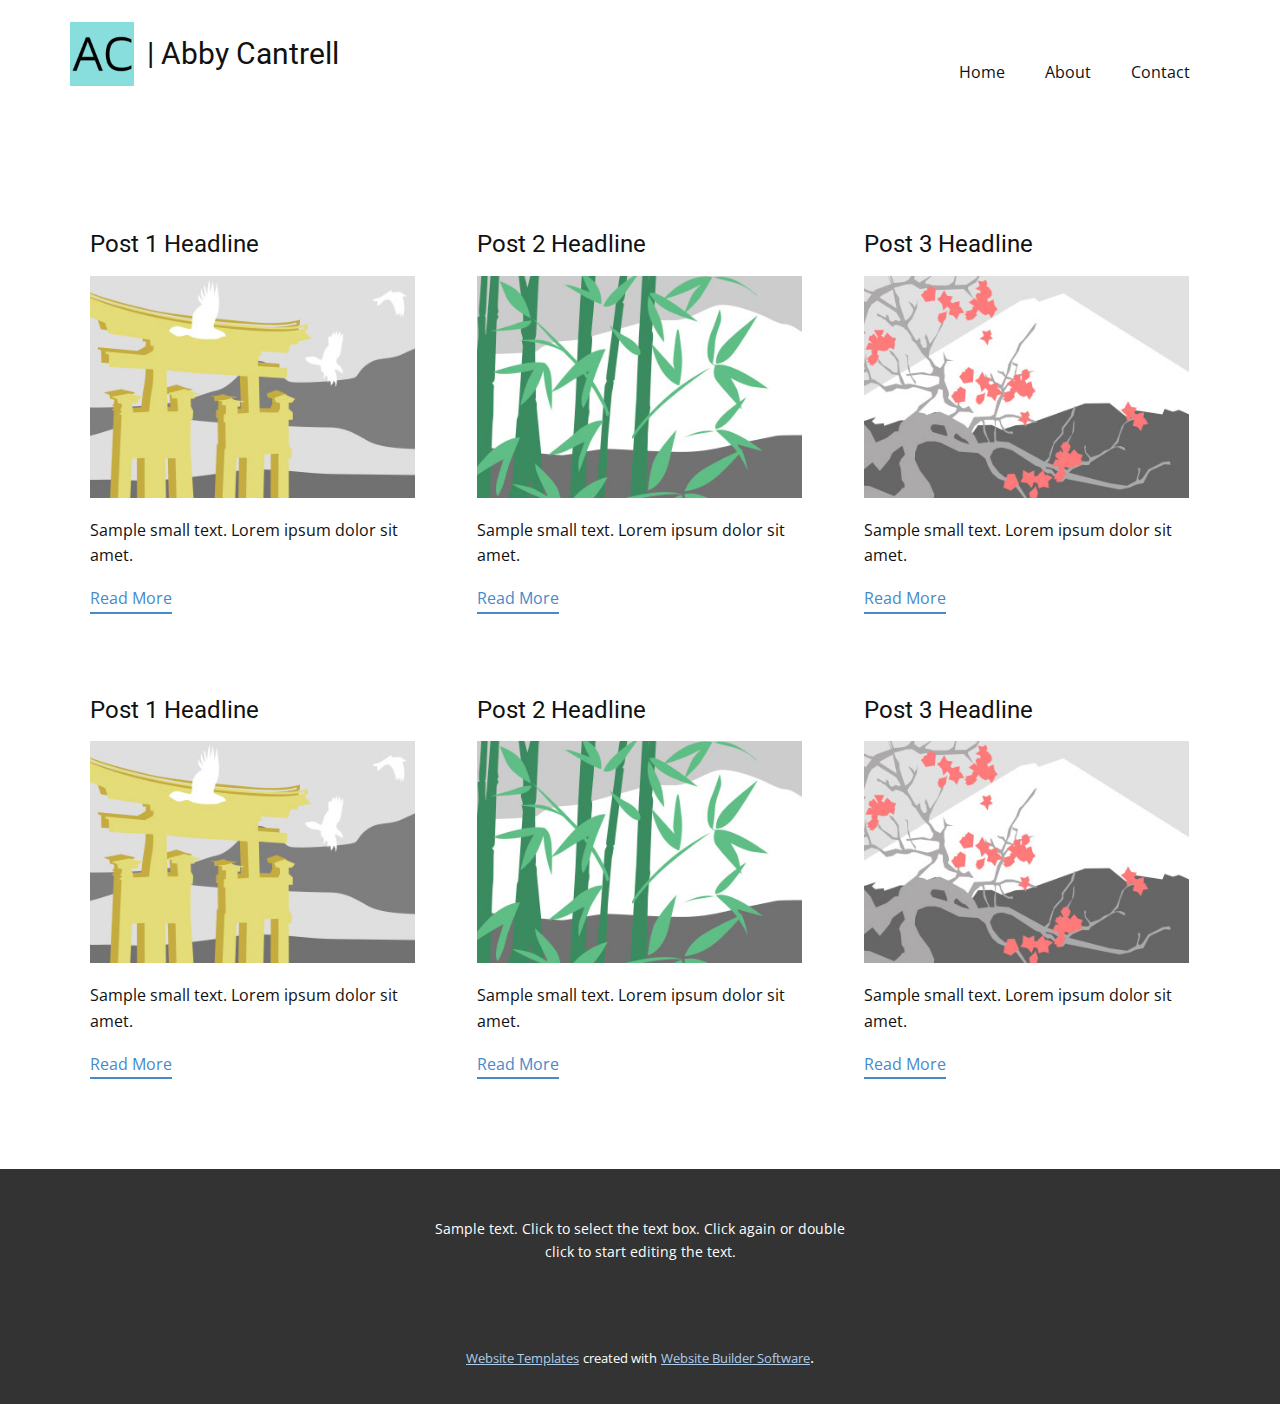
<file: blog/blog.html>
<html style="font-size: 16px;"><head>
    <meta name="viewport" content="width=device-width, initial-scale=1.0">
    <meta charset="utf-8">
    <meta name="keywords" content="">
    <meta name="description" content="">
    <meta name="page_type" content="np-template-header-footer-from-plugin">
    <title>Blog Template</title>
    <link rel="stylesheet" href="../nicepage.css" media="screen">
<link rel="stylesheet" href="../Blog-Template.css" media="screen">
    <script class="u-script" type="text/javascript" src="../jquery.js" defer=""></script>
    <script class="u-script" type="text/javascript" src="../nicepage.js" defer=""></script>
    <meta name="generator" content="Nicepage 4.1.0, nicepage.com">
    <link id="u-theme-google-font" rel="stylesheet" href="https://fonts.googleapis.com/css?family=Roboto:100,100i,300,300i,400,400i,500,500i,700,700i,900,900i|Open+Sans:300,300i,400,400i,600,600i,700,700i,800,800i">
    
    
    <script type="application/ld+json">{
		"@context": "http://schema.org",
		"@type": "Organization",
		"name": "",
		"logo": "images/icon.png"
}</script>
    <meta name="theme-color" content="#478ac9">
  </head>
  <body class="u-body"><header class="u-clearfix u-header u-header" id="sec-4fd0"><div class="u-clearfix u-sheet u-sheet-1">
        <a href="https://nicepage.com" class="u-image u-logo u-image-1" data-image-width="192" data-image-height="192">
          <img src="../images/icon.png" class="u-logo-image u-logo-image-1">
        </a>
        <h3 class="u-text u-text-default u-text-1">| Abby Cantrell</h3>
        <nav class="u-menu u-menu-dropdown u-offcanvas u-menu-1">
          <div class="menu-collapse" style="font-size: 1rem; letter-spacing: 0px;">
            <a class="u-button-style u-custom-left-right-menu-spacing u-custom-padding-bottom u-custom-top-bottom-menu-spacing u-nav-link u-text-active-palette-1-base u-text-hover-palette-2-base" href="#">
              <svg><use xmlns:xlink="http://www.w3.org/1999/xlink" xlink:href="#menu-hamburger"></use></svg>
              <svg version="1.1" xmlns="http://www.w3.org/2000/svg" xmlns:xlink="http://www.w3.org/1999/xlink"><defs><symbol id="menu-hamburger" viewBox="0 0 16 16" style="width: 16px; height: 16px;"><rect y="1" width="16" height="2"></rect><rect y="7" width="16" height="2"></rect><rect y="13" width="16" height="2"></rect>
</symbol>
</defs></svg>
            </a>
          </div>
          <div class="u-nav-container">
            <ul class="u-nav u-unstyled u-nav-1"><li class="u-nav-item"><a class="u-button-style u-nav-link u-text-active-palette-1-base u-text-hover-palette-2-base" href="../Home.html" style="padding: 10px 20px;">Home</a>
</li><li class="u-nav-item"><a class="u-button-style u-nav-link u-text-active-palette-1-base u-text-hover-palette-2-base" href="../About.html" style="padding: 10px 20px;">About</a>
</li><li class="u-nav-item"><a class="u-button-style u-nav-link u-text-active-palette-1-base u-text-hover-palette-2-base" href="../Contact.html" style="padding: 10px 20px;">Contact</a>
</li></ul>
          </div>
          <div class="u-nav-container-collapse">
            <div class="u-black u-container-style u-inner-container-layout u-opacity u-opacity-95 u-sidenav">
              <div class="u-inner-container-layout u-sidenav-overflow">
                <div class="u-menu-close"></div>
                <ul class="u-align-center u-nav u-popupmenu-items u-unstyled u-nav-2"><li class="u-nav-item"><a class="u-button-style u-nav-link" href="../Home.html">Home</a>
</li><li class="u-nav-item"><a class="u-button-style u-nav-link" href="../About.html">About</a>
</li><li class="u-nav-item"><a class="u-button-style u-nav-link" href="../Contact.html">Contact</a>
</li></ul>
              </div>
            </div>
            <div class="u-black u-menu-overlay u-opacity u-opacity-70"></div>
          </div>
        </nav>
      </div></header>
    <section class="u-clearfix u-section-1" id="sec-7a69">
      <div class="u-clearfix u-sheet u-valign-middle u-sheet-1"><!--blog--><!--blog_options_json--><!--{"type":"Recent","source":"","tags":"","count":""}--><!--/blog_options_json-->
        <div class="u-blog u-expanded-width u-repeater u-repeater-1"><!--blog_post-->
          <div class="u-blog-post u-container-style u-repeater-item u-white u-repeater-item-1">
            <div class="u-container-layout u-similar-container u-valign-top u-container-layout-1"><!--blog_post_header-->
              <h4 class="u-blog-control u-text u-text-1">
                <a class="u-post-header-link" href="post-5.html"><!--blog_post_header_content-->Post 1 Headline<!--/blog_post_header_content--></a>
              </h4><!--/blog_post_header--><!--blog_post_image-->
              <a class="u-post-header-link" href="post-5.html"><img alt="" class="u-blog-control u-expanded-width u-image u-image-default u-image-1" src="[data-uri]"></a><!--/blog_post_image--><!--blog_post_content-->
              <div class="u-blog-control u-post-content u-text u-text-2 fr-view">Sample small text. Lorem ipsum dolor sit amet.</div><!--/blog_post_content--><!--blog_post_readmore-->
              <a href="post-5.html" class="u-blog-control u-border-2 u-border-palette-1-base u-btn u-btn-rectangle u-button-style u-none u-btn-1"><!--blog_post_readmore_content--><!--options_json--><!--{"content":""}--><!--/options_json-->Read More<!--/blog_post_readmore_content--></a><!--/blog_post_readmore-->
            </div>
          </div><div class="u-blog-post u-container-style u-repeater-item u-video-cover u-white">
            <div class="u-container-layout u-similar-container u-valign-top u-container-layout-2"><!--blog_post_header-->
              <h4 class="u-blog-control u-text u-text-3">
                <a class="u-post-header-link" href="post-4.html"><!--blog_post_header_content-->Post 2 Headline<!--/blog_post_header_content--></a>
              </h4><!--/blog_post_header--><!--blog_post_image-->
              <a class="u-post-header-link" href="post-4.html"><img alt="" class="u-blog-control u-expanded-width u-image u-image-default u-image-2" src="[data-uri]"></a><!--/blog_post_image--><!--blog_post_content-->
              <div class="u-blog-control u-post-content u-text u-text-4 fr-view">Sample small text. Lorem ipsum dolor sit amet.</div><!--/blog_post_content--><!--blog_post_readmore-->
              <a href="post-4.html" class="u-blog-control u-border-2 u-border-palette-1-base u-btn u-btn-rectangle u-button-style u-none u-btn-2"><!--blog_post_readmore_content--><!--options_json--><!--{"content":""}--><!--/options_json-->Read More<!--/blog_post_readmore_content--></a><!--/blog_post_readmore-->
            </div>
          </div><div class="u-blog-post u-container-style u-repeater-item u-video-cover u-white">
            <div class="u-container-layout u-similar-container u-valign-top u-container-layout-3"><!--blog_post_header-->
              <h4 class="u-blog-control u-text u-text-5">
                <a class="u-post-header-link" href="post-3.html"><!--blog_post_header_content-->Post 3 Headline<!--/blog_post_header_content--></a>
              </h4><!--/blog_post_header--><!--blog_post_image-->
              <a class="u-post-header-link" href="post-3.html"><img alt="" class="u-blog-control u-expanded-width u-image u-image-default u-image-3" src="[data-uri]"></a><!--/blog_post_image--><!--blog_post_content-->
              <div class="u-blog-control u-post-content u-text u-text-6 fr-view">Sample small text. Lorem ipsum dolor sit amet.</div><!--/blog_post_content--><!--blog_post_readmore-->
              <a href="post-3.html" class="u-blog-control u-border-2 u-border-palette-1-base u-btn u-btn-rectangle u-button-style u-none u-btn-3"><!--blog_post_readmore_content--><!--options_json--><!--{"content":""}--><!--/options_json-->Read More<!--/blog_post_readmore_content--></a><!--/blog_post_readmore-->
            </div>
          </div><div class="u-blog-post u-container-style u-repeater-item u-white u-repeater-item-1">
            <div class="u-container-layout u-similar-container u-valign-top u-container-layout-1"><!--blog_post_header-->
              <h4 class="u-blog-control u-text u-text-1">
                <a class="u-post-header-link" href="post-2.html"><!--blog_post_header_content-->Post 1 Headline<!--/blog_post_header_content--></a>
              </h4><!--/blog_post_header--><!--blog_post_image-->
              <a class="u-post-header-link" href="post-2.html"><img alt="" class="u-blog-control u-expanded-width u-image u-image-default u-image-1" src="[data-uri]"></a><!--/blog_post_image--><!--blog_post_content-->
              <div class="u-blog-control u-post-content u-text u-text-2 fr-view">Sample small text. Lorem ipsum dolor sit amet.</div><!--/blog_post_content--><!--blog_post_readmore-->
              <a href="post-2.html" class="u-blog-control u-border-2 u-border-palette-1-base u-btn u-btn-rectangle u-button-style u-none u-btn-1"><!--blog_post_readmore_content--><!--options_json--><!--{"content":""}--><!--/options_json-->Read More<!--/blog_post_readmore_content--></a><!--/blog_post_readmore-->
            </div>
          </div><div class="u-blog-post u-container-style u-repeater-item u-video-cover u-white">
            <div class="u-container-layout u-similar-container u-valign-top u-container-layout-2"><!--blog_post_header-->
              <h4 class="u-blog-control u-text u-text-3">
                <a class="u-post-header-link" href="post-1.html"><!--blog_post_header_content-->Post 2 Headline<!--/blog_post_header_content--></a>
              </h4><!--/blog_post_header--><!--blog_post_image-->
              <a class="u-post-header-link" href="post-1.html"><img alt="" class="u-blog-control u-expanded-width u-image u-image-default u-image-2" src="[data-uri]"></a><!--/blog_post_image--><!--blog_post_content-->
              <div class="u-blog-control u-post-content u-text u-text-4 fr-view">Sample small text. Lorem ipsum dolor sit amet.</div><!--/blog_post_content--><!--blog_post_readmore-->
              <a href="post-1.html" class="u-blog-control u-border-2 u-border-palette-1-base u-btn u-btn-rectangle u-button-style u-none u-btn-2"><!--blog_post_readmore_content--><!--options_json--><!--{"content":""}--><!--/options_json-->Read More<!--/blog_post_readmore_content--></a><!--/blog_post_readmore-->
            </div>
          </div><div class="u-blog-post u-container-style u-repeater-item u-video-cover u-white">
            <div class="u-container-layout u-similar-container u-valign-top u-container-layout-3"><!--blog_post_header-->
              <h4 class="u-blog-control u-text u-text-5">
                <a class="u-post-header-link" href="post.html"><!--blog_post_header_content-->Post 3 Headline<!--/blog_post_header_content--></a>
              </h4><!--/blog_post_header--><!--blog_post_image-->
              <a class="u-post-header-link" href="post.html"><img alt="" class="u-blog-control u-expanded-width u-image u-image-default u-image-3" src="[data-uri]"></a><!--/blog_post_image--><!--blog_post_content-->
              <div class="u-blog-control u-post-content u-text u-text-6 fr-view">Sample small text. Lorem ipsum dolor sit amet.</div><!--/blog_post_content--><!--blog_post_readmore-->
              <a href="post.html" class="u-blog-control u-border-2 u-border-palette-1-base u-btn u-btn-rectangle u-button-style u-none u-btn-3"><!--blog_post_readmore_content--><!--options_json--><!--{"content":""}--><!--/options_json-->Read More<!--/blog_post_readmore_content--></a><!--/blog_post_readmore-->
            </div>
          </div><!--/blog_post--><!--blog_post-->
          <!--/blog_post--><!--blog_post-->
          <!--/blog_post-->
        </div><!--/blog-->
      </div>
    </section>
    
    
    <footer class="u-align-center u-clearfix u-footer u-grey-80 u-footer" id="sec-e365"><div class="u-clearfix u-sheet u-sheet-1">
        <p class="u-small-text u-text u-text-variant u-text-1">Sample text. Click to select the text box. Click again or double click to start editing the text.</p>
      </div></footer>
    <section class="u-backlink u-clearfix u-grey-80">
      <a class="u-link" href="https://nicepage.com/website-templates" target="_blank">
        <span>Website Templates</span>
      </a>
      <p class="u-text">
        <span>created with</span>
      </p>
      <a class="u-link" href="" target="_blank">
        <span>Website Builder Software</span>
      </a>. 
    </section>
  
</body></html>
</file>
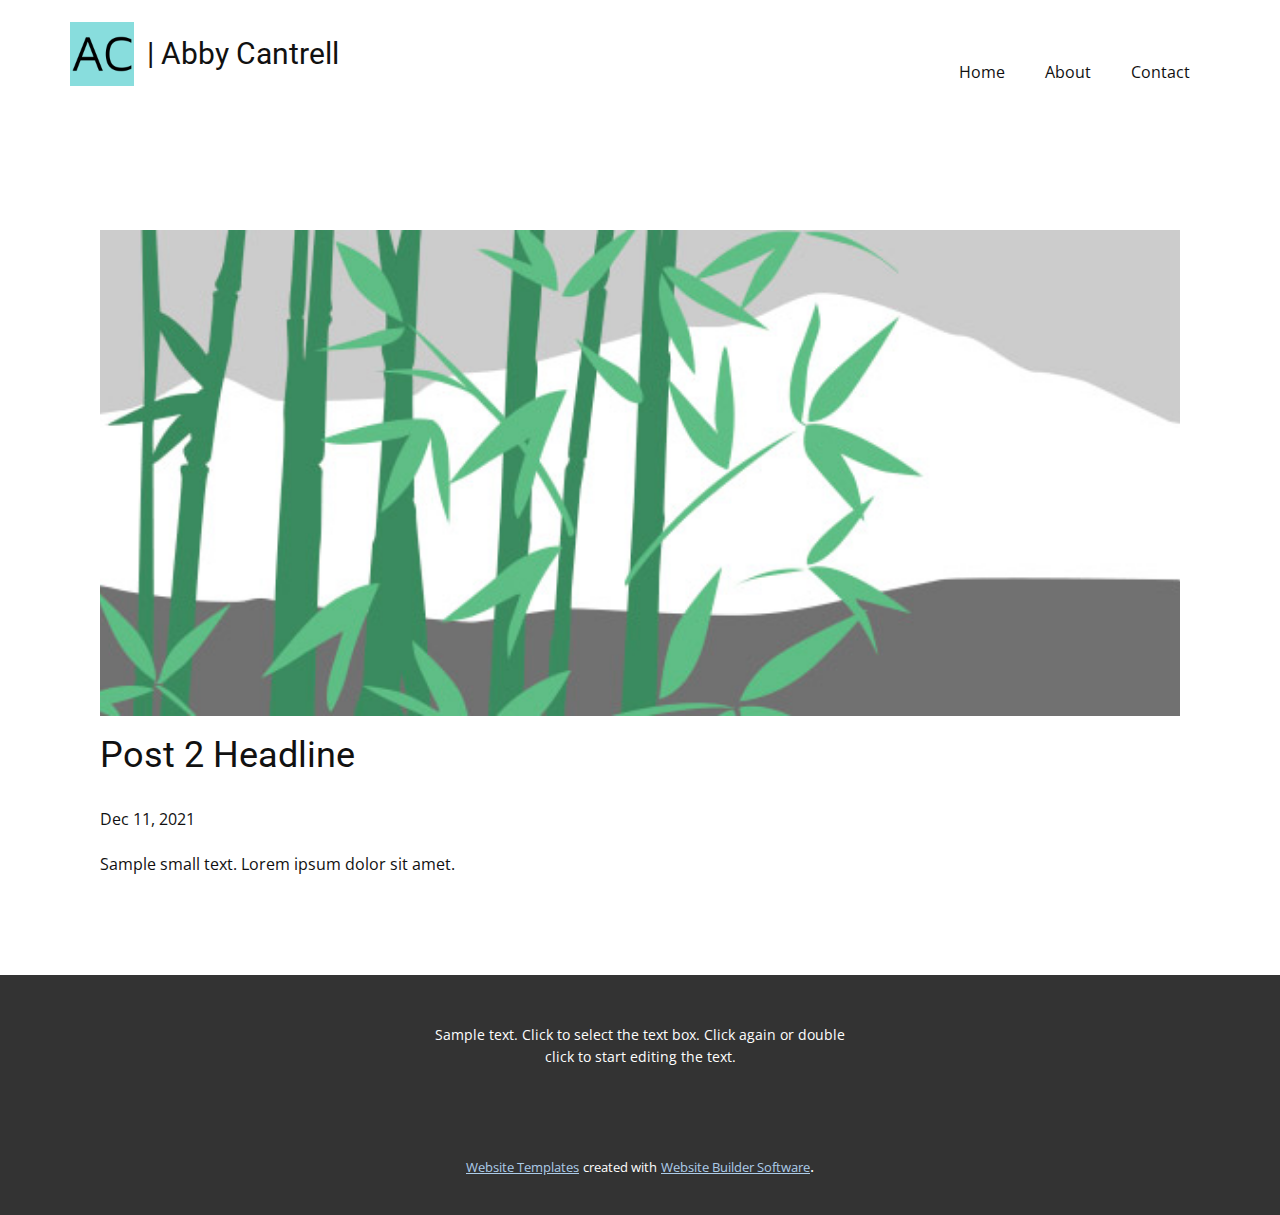
<file: blog/post-1.html>
<!doctype html>
<html style="font-size: 16px;"><head>
    <meta name="viewport" content="width=device-width, initial-scale=1.0">
    <meta charset="utf-8">
    <meta name="keywords" content="Post 1 Headline">
    <meta name="description" content="">
    <meta name="page_type" content="np-template-header-footer-from-plugin">
    <title>Post 2 Headline</title>
    <link rel="stylesheet" href="../nicepage.css" media="screen">
<link rel="stylesheet" href="../Post-Template.css" media="screen">
    <script class="u-script" type="text/javascript" src="../jquery.js" defer=""></script>
    <script class="u-script" type="text/javascript" src="../nicepage.js" defer=""></script>
    <meta name="generator" content="Nicepage 4.1.0, nicepage.com">
    <link id="u-theme-google-font" rel="stylesheet" href="https://fonts.googleapis.com/css?family=Roboto:100,100i,300,300i,400,400i,500,500i,700,700i,900,900i|Open+Sans:300,300i,400,400i,600,600i,700,700i,800,800i">
    
    
    <script type="application/ld+json">{
		"@context": "http://schema.org",
		"@type": "Organization",
		"name": "",
		"logo": "images/icon.png"
}</script>
    <meta name="theme-color" content="#478ac9">
  </head>
  <body class="u-body"><header class="u-clearfix u-header u-header" id="sec-4fd0"><div class="u-clearfix u-sheet u-sheet-1">
        <a href="https://nicepage.com" class="u-image u-logo u-image-1" data-image-width="192" data-image-height="192">
          <img src="../images/icon.png" class="u-logo-image u-logo-image-1">
        </a>
        <h3 class="u-text u-text-default u-text-1">| Abby Cantrell</h3>
        <nav class="u-menu u-menu-dropdown u-offcanvas u-menu-1">
          <div class="menu-collapse" style="font-size: 1rem; letter-spacing: 0px;">
            <a class="u-button-style u-custom-left-right-menu-spacing u-custom-padding-bottom u-custom-top-bottom-menu-spacing u-nav-link u-text-active-palette-1-base u-text-hover-palette-2-base" href="#">
              <svg><use xmlns:xlink="http://www.w3.org/1999/xlink" xlink:href="#menu-hamburger"></use></svg>
              <svg version="1.1" xmlns="http://www.w3.org/2000/svg" xmlns:xlink="http://www.w3.org/1999/xlink"><defs><symbol id="menu-hamburger" viewBox="0 0 16 16" style="width: 16px; height: 16px;"><rect y="1" width="16" height="2"></rect><rect y="7" width="16" height="2"></rect><rect y="13" width="16" height="2"></rect>
</symbol>
</defs></svg>
            </a>
          </div>
          <div class="u-nav-container">
            <ul class="u-nav u-unstyled u-nav-1"><li class="u-nav-item"><a class="u-button-style u-nav-link u-text-active-palette-1-base u-text-hover-palette-2-base" href="../Home.html" style="padding: 10px 20px;">Home</a>
</li><li class="u-nav-item"><a class="u-button-style u-nav-link u-text-active-palette-1-base u-text-hover-palette-2-base" href="../About.html" style="padding: 10px 20px;">About</a>
</li><li class="u-nav-item"><a class="u-button-style u-nav-link u-text-active-palette-1-base u-text-hover-palette-2-base" href="../Contact.html" style="padding: 10px 20px;">Contact</a>
</li></ul>
          </div>
          <div class="u-nav-container-collapse">
            <div class="u-black u-container-style u-inner-container-layout u-opacity u-opacity-95 u-sidenav">
              <div class="u-inner-container-layout u-sidenav-overflow">
                <div class="u-menu-close"></div>
                <ul class="u-align-center u-nav u-popupmenu-items u-unstyled u-nav-2"><li class="u-nav-item"><a class="u-button-style u-nav-link" href="../Home.html">Home</a>
</li><li class="u-nav-item"><a class="u-button-style u-nav-link" href="../About.html">About</a>
</li><li class="u-nav-item"><a class="u-button-style u-nav-link" href="../Contact.html">Contact</a>
</li></ul>
              </div>
            </div>
            <div class="u-black u-menu-overlay u-opacity u-opacity-70"></div>
          </div>
        </nav>
      </div></header>
    <section class="u-align-center u-clearfix u-section-1" id="sec-3d59">
      <div class="u-clearfix u-sheet u-valign-middle-md u-valign-middle-sm u-valign-middle-xs u-sheet-1"><!--post_details--><!--post_details_options_json--><!--{"source":""}--><!--/post_details_options_json--><!--blog_post-->
        <div class="u-container-style u-expanded-width u-post-details u-post-details-1">
          <div class="u-container-layout u-valign-middle u-container-layout-1"><!--blog_post_image-->
            <img alt="" class="u-blog-control u-expanded-width u-image u-image-default u-image-1" src="[data-uri]"><!--/blog_post_image--><!--blog_post_header-->
            <h2 class="u-blog-control u-text u-text-1">Post 2 Headline</h2><!--/blog_post_header--><!--blog_post_metadata-->
            <div class="u-blog-control u-metadata u-metadata-1"><!--blog_post_metadata_date-->
              <span class="u-meta-date u-meta-icon">Dec 11, 2021</span><!--/blog_post_metadata_date--><!--blog_post_metadata_category-->
              <!--/blog_post_metadata_category--><!--blog_post_metadata_comments-->
              <!--/blog_post_metadata_comments-->
            </div><!--/blog_post_metadata--><!--blog_post_content-->
            <div class="u-align-justify u-blog-control u-post-content u-text u-text-2 fr-view">
  Sample small text. Lorem ipsum dolor sit amet.
  </div><!--/blog_post_content-->
          </div>
        </div><!--/blog_post--><!--/post_details-->
      </div>
    </section>
    
    
    <footer class="u-align-center u-clearfix u-footer u-grey-80 u-footer" id="sec-e365"><div class="u-clearfix u-sheet u-sheet-1">
        <p class="u-small-text u-text u-text-variant u-text-1">Sample text. Click to select the text box. Click again or double click to start editing the text.</p>
      </div></footer>
    <section class="u-backlink u-clearfix u-grey-80">
      <a class="u-link" href="https://nicepage.com/website-templates" target="_blank">
        <span>Website Templates</span>
      </a>
      <p class="u-text">
        <span>created with</span>
      </p>
      <a class="u-link" href="" target="_blank">
        <span>Website Builder Software</span>
      </a>. 
    </section>
  
</body></html>
</file>
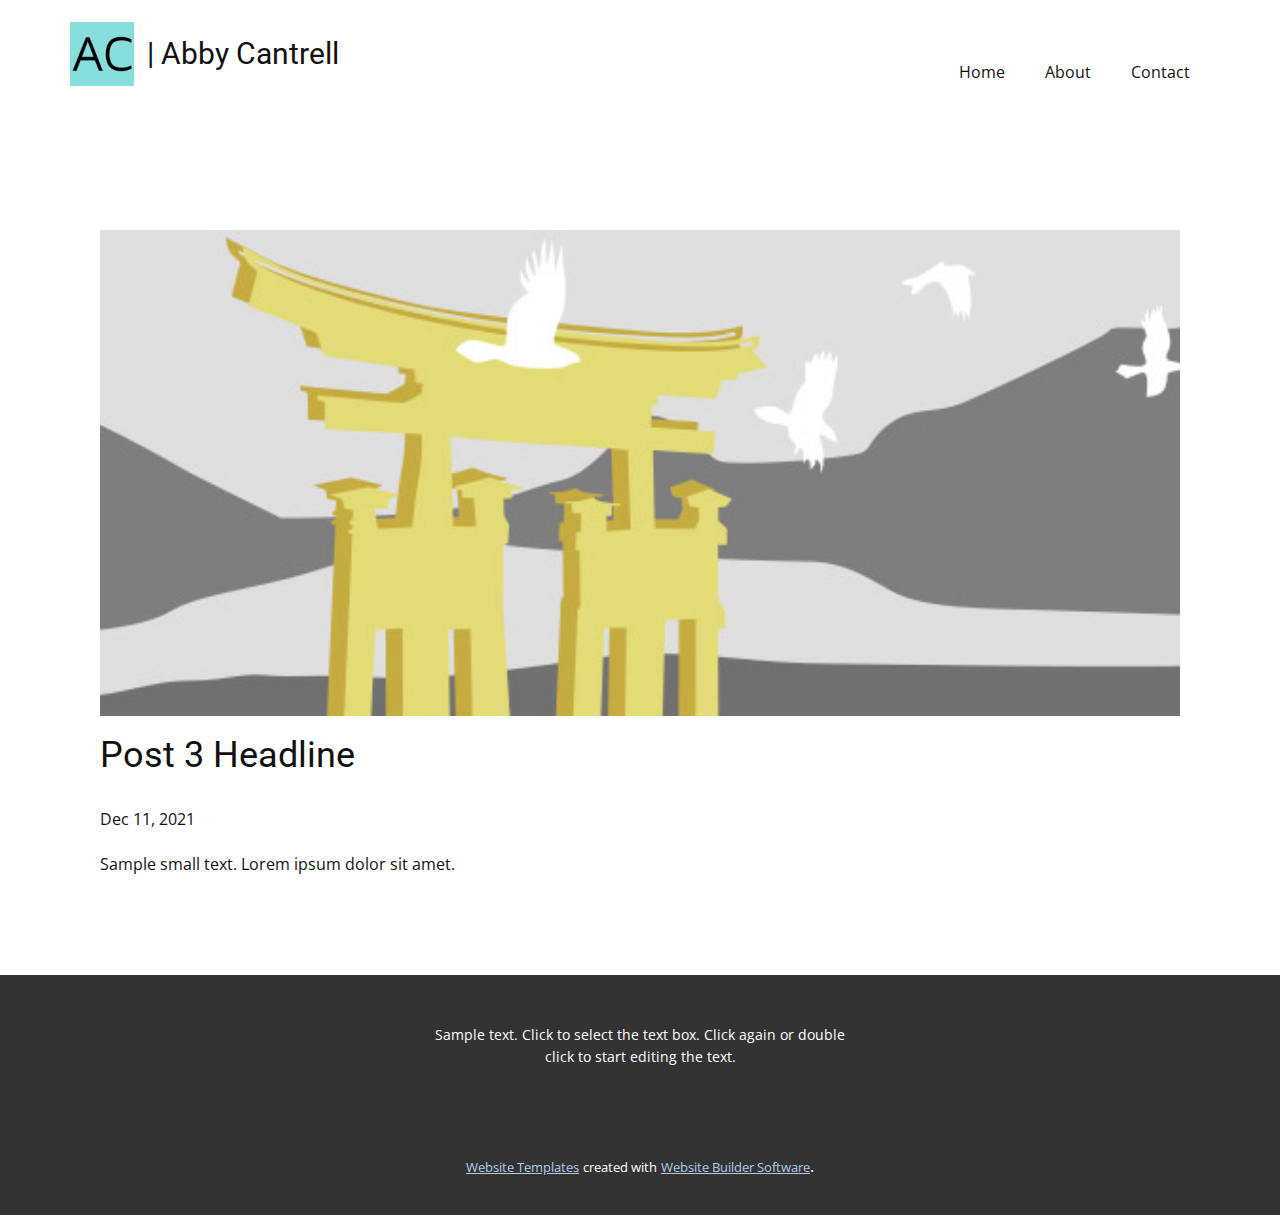
<file: blog/post-2.html>
<!doctype html>
<html style="font-size: 16px;"><head>
    <meta name="viewport" content="width=device-width, initial-scale=1.0">
    <meta charset="utf-8">
    <meta name="keywords" content="Post 1 Headline">
    <meta name="description" content="">
    <meta name="page_type" content="np-template-header-footer-from-plugin">
    <title>Post 3 Headline</title>
    <link rel="stylesheet" href="../nicepage.css" media="screen">
<link rel="stylesheet" href="../Post-Template.css" media="screen">
    <script class="u-script" type="text/javascript" src="../jquery.js" defer=""></script>
    <script class="u-script" type="text/javascript" src="../nicepage.js" defer=""></script>
    <meta name="generator" content="Nicepage 4.1.0, nicepage.com">
    <link id="u-theme-google-font" rel="stylesheet" href="https://fonts.googleapis.com/css?family=Roboto:100,100i,300,300i,400,400i,500,500i,700,700i,900,900i|Open+Sans:300,300i,400,400i,600,600i,700,700i,800,800i">
    
    
    <script type="application/ld+json">{
		"@context": "http://schema.org",
		"@type": "Organization",
		"name": "",
		"logo": "images/icon.png"
}</script>
    <meta name="theme-color" content="#478ac9">
  </head>
  <body class="u-body"><header class="u-clearfix u-header u-header" id="sec-4fd0"><div class="u-clearfix u-sheet u-sheet-1">
        <a href="https://nicepage.com" class="u-image u-logo u-image-1" data-image-width="192" data-image-height="192">
          <img src="../images/icon.png" class="u-logo-image u-logo-image-1">
        </a>
        <h3 class="u-text u-text-default u-text-1">| Abby Cantrell</h3>
        <nav class="u-menu u-menu-dropdown u-offcanvas u-menu-1">
          <div class="menu-collapse" style="font-size: 1rem; letter-spacing: 0px;">
            <a class="u-button-style u-custom-left-right-menu-spacing u-custom-padding-bottom u-custom-top-bottom-menu-spacing u-nav-link u-text-active-palette-1-base u-text-hover-palette-2-base" href="#">
              <svg><use xmlns:xlink="http://www.w3.org/1999/xlink" xlink:href="#menu-hamburger"></use></svg>
              <svg version="1.1" xmlns="http://www.w3.org/2000/svg" xmlns:xlink="http://www.w3.org/1999/xlink"><defs><symbol id="menu-hamburger" viewBox="0 0 16 16" style="width: 16px; height: 16px;"><rect y="1" width="16" height="2"></rect><rect y="7" width="16" height="2"></rect><rect y="13" width="16" height="2"></rect>
</symbol>
</defs></svg>
            </a>
          </div>
          <div class="u-nav-container">
            <ul class="u-nav u-unstyled u-nav-1"><li class="u-nav-item"><a class="u-button-style u-nav-link u-text-active-palette-1-base u-text-hover-palette-2-base" href="../Home.html" style="padding: 10px 20px;">Home</a>
</li><li class="u-nav-item"><a class="u-button-style u-nav-link u-text-active-palette-1-base u-text-hover-palette-2-base" href="../About.html" style="padding: 10px 20px;">About</a>
</li><li class="u-nav-item"><a class="u-button-style u-nav-link u-text-active-palette-1-base u-text-hover-palette-2-base" href="../Contact.html" style="padding: 10px 20px;">Contact</a>
</li></ul>
          </div>
          <div class="u-nav-container-collapse">
            <div class="u-black u-container-style u-inner-container-layout u-opacity u-opacity-95 u-sidenav">
              <div class="u-inner-container-layout u-sidenav-overflow">
                <div class="u-menu-close"></div>
                <ul class="u-align-center u-nav u-popupmenu-items u-unstyled u-nav-2"><li class="u-nav-item"><a class="u-button-style u-nav-link" href="../Home.html">Home</a>
</li><li class="u-nav-item"><a class="u-button-style u-nav-link" href="../About.html">About</a>
</li><li class="u-nav-item"><a class="u-button-style u-nav-link" href="../Contact.html">Contact</a>
</li></ul>
              </div>
            </div>
            <div class="u-black u-menu-overlay u-opacity u-opacity-70"></div>
          </div>
        </nav>
      </div></header>
    <section class="u-align-center u-clearfix u-section-1" id="sec-3d59">
      <div class="u-clearfix u-sheet u-valign-middle-md u-valign-middle-sm u-valign-middle-xs u-sheet-1"><!--post_details--><!--post_details_options_json--><!--{"source":""}--><!--/post_details_options_json--><!--blog_post-->
        <div class="u-container-style u-expanded-width u-post-details u-post-details-1">
          <div class="u-container-layout u-valign-middle u-container-layout-1"><!--blog_post_image-->
            <img alt="" class="u-blog-control u-expanded-width u-image u-image-default u-image-1" src="[data-uri]"><!--/blog_post_image--><!--blog_post_header-->
            <h2 class="u-blog-control u-text u-text-1">Post 3 Headline</h2><!--/blog_post_header--><!--blog_post_metadata-->
            <div class="u-blog-control u-metadata u-metadata-1"><!--blog_post_metadata_date-->
              <span class="u-meta-date u-meta-icon">Dec 11, 2021</span><!--/blog_post_metadata_date--><!--blog_post_metadata_category-->
              <!--/blog_post_metadata_category--><!--blog_post_metadata_comments-->
              <!--/blog_post_metadata_comments-->
            </div><!--/blog_post_metadata--><!--blog_post_content-->
            <div class="u-align-justify u-blog-control u-post-content u-text u-text-2 fr-view">
  Sample small text. Lorem ipsum dolor sit amet.
  </div><!--/blog_post_content-->
          </div>
        </div><!--/blog_post--><!--/post_details-->
      </div>
    </section>
    
    
    <footer class="u-align-center u-clearfix u-footer u-grey-80 u-footer" id="sec-e365"><div class="u-clearfix u-sheet u-sheet-1">
        <p class="u-small-text u-text u-text-variant u-text-1">Sample text. Click to select the text box. Click again or double click to start editing the text.</p>
      </div></footer>
    <section class="u-backlink u-clearfix u-grey-80">
      <a class="u-link" href="https://nicepage.com/website-templates" target="_blank">
        <span>Website Templates</span>
      </a>
      <p class="u-text">
        <span>created with</span>
      </p>
      <a class="u-link" href="" target="_blank">
        <span>Website Builder Software</span>
      </a>. 
    </section>
  
</body></html>
</file>
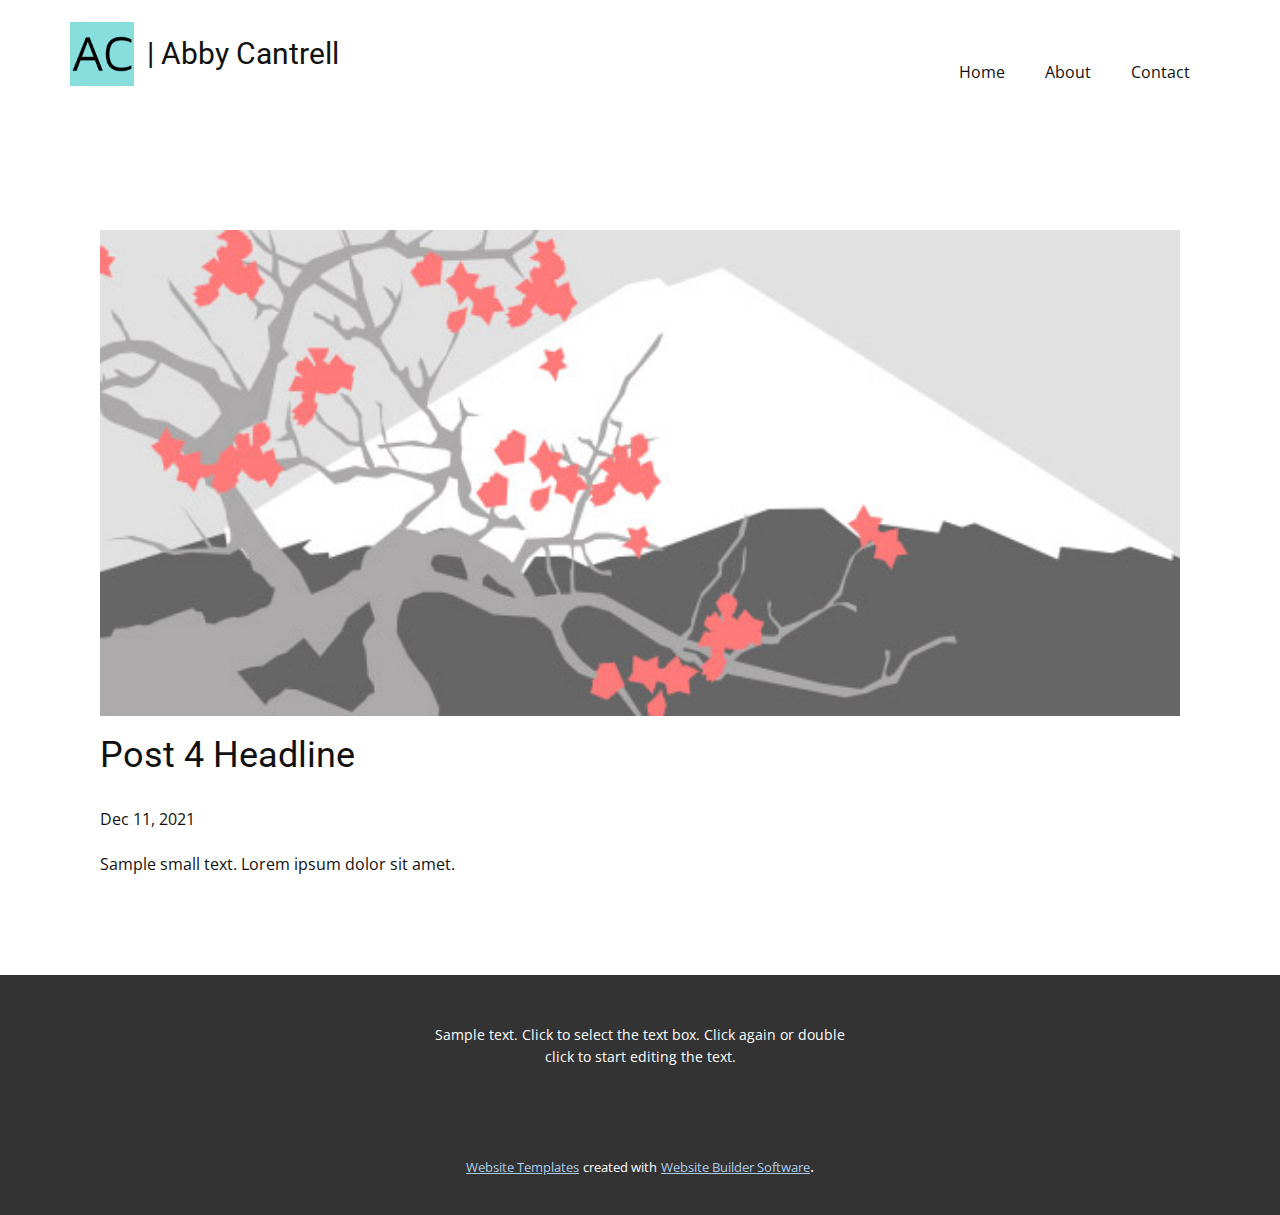
<file: blog/post-3.html>
<!doctype html>
<html style="font-size: 16px;"><head>
    <meta name="viewport" content="width=device-width, initial-scale=1.0">
    <meta charset="utf-8">
    <meta name="keywords" content="Post 1 Headline">
    <meta name="description" content="">
    <meta name="page_type" content="np-template-header-footer-from-plugin">
    <title>Post 4 Headline</title>
    <link rel="stylesheet" href="../nicepage.css" media="screen">
<link rel="stylesheet" href="../Post-Template.css" media="screen">
    <script class="u-script" type="text/javascript" src="../jquery.js" defer=""></script>
    <script class="u-script" type="text/javascript" src="../nicepage.js" defer=""></script>
    <meta name="generator" content="Nicepage 4.1.0, nicepage.com">
    <link id="u-theme-google-font" rel="stylesheet" href="https://fonts.googleapis.com/css?family=Roboto:100,100i,300,300i,400,400i,500,500i,700,700i,900,900i|Open+Sans:300,300i,400,400i,600,600i,700,700i,800,800i">
    
    
    <script type="application/ld+json">{
		"@context": "http://schema.org",
		"@type": "Organization",
		"name": "",
		"logo": "images/icon.png"
}</script>
    <meta name="theme-color" content="#478ac9">
  </head>
  <body class="u-body"><header class="u-clearfix u-header u-header" id="sec-4fd0"><div class="u-clearfix u-sheet u-sheet-1">
        <a href="https://nicepage.com" class="u-image u-logo u-image-1" data-image-width="192" data-image-height="192">
          <img src="../images/icon.png" class="u-logo-image u-logo-image-1">
        </a>
        <h3 class="u-text u-text-default u-text-1">| Abby Cantrell</h3>
        <nav class="u-menu u-menu-dropdown u-offcanvas u-menu-1">
          <div class="menu-collapse" style="font-size: 1rem; letter-spacing: 0px;">
            <a class="u-button-style u-custom-left-right-menu-spacing u-custom-padding-bottom u-custom-top-bottom-menu-spacing u-nav-link u-text-active-palette-1-base u-text-hover-palette-2-base" href="#">
              <svg><use xmlns:xlink="http://www.w3.org/1999/xlink" xlink:href="#menu-hamburger"></use></svg>
              <svg version="1.1" xmlns="http://www.w3.org/2000/svg" xmlns:xlink="http://www.w3.org/1999/xlink"><defs><symbol id="menu-hamburger" viewBox="0 0 16 16" style="width: 16px; height: 16px;"><rect y="1" width="16" height="2"></rect><rect y="7" width="16" height="2"></rect><rect y="13" width="16" height="2"></rect>
</symbol>
</defs></svg>
            </a>
          </div>
          <div class="u-nav-container">
            <ul class="u-nav u-unstyled u-nav-1"><li class="u-nav-item"><a class="u-button-style u-nav-link u-text-active-palette-1-base u-text-hover-palette-2-base" href="../Home.html" style="padding: 10px 20px;">Home</a>
</li><li class="u-nav-item"><a class="u-button-style u-nav-link u-text-active-palette-1-base u-text-hover-palette-2-base" href="../About.html" style="padding: 10px 20px;">About</a>
</li><li class="u-nav-item"><a class="u-button-style u-nav-link u-text-active-palette-1-base u-text-hover-palette-2-base" href="../Contact.html" style="padding: 10px 20px;">Contact</a>
</li></ul>
          </div>
          <div class="u-nav-container-collapse">
            <div class="u-black u-container-style u-inner-container-layout u-opacity u-opacity-95 u-sidenav">
              <div class="u-inner-container-layout u-sidenav-overflow">
                <div class="u-menu-close"></div>
                <ul class="u-align-center u-nav u-popupmenu-items u-unstyled u-nav-2"><li class="u-nav-item"><a class="u-button-style u-nav-link" href="../Home.html">Home</a>
</li><li class="u-nav-item"><a class="u-button-style u-nav-link" href="../About.html">About</a>
</li><li class="u-nav-item"><a class="u-button-style u-nav-link" href="../Contact.html">Contact</a>
</li></ul>
              </div>
            </div>
            <div class="u-black u-menu-overlay u-opacity u-opacity-70"></div>
          </div>
        </nav>
      </div></header>
    <section class="u-align-center u-clearfix u-section-1" id="sec-3d59">
      <div class="u-clearfix u-sheet u-valign-middle-md u-valign-middle-sm u-valign-middle-xs u-sheet-1"><!--post_details--><!--post_details_options_json--><!--{"source":""}--><!--/post_details_options_json--><!--blog_post-->
        <div class="u-container-style u-expanded-width u-post-details u-post-details-1">
          <div class="u-container-layout u-valign-middle u-container-layout-1"><!--blog_post_image-->
            <img alt="" class="u-blog-control u-expanded-width u-image u-image-default u-image-1" src="[data-uri]"><!--/blog_post_image--><!--blog_post_header-->
            <h2 class="u-blog-control u-text u-text-1">Post 4 Headline</h2><!--/blog_post_header--><!--blog_post_metadata-->
            <div class="u-blog-control u-metadata u-metadata-1"><!--blog_post_metadata_date-->
              <span class="u-meta-date u-meta-icon">Dec 11, 2021</span><!--/blog_post_metadata_date--><!--blog_post_metadata_category-->
              <!--/blog_post_metadata_category--><!--blog_post_metadata_comments-->
              <!--/blog_post_metadata_comments-->
            </div><!--/blog_post_metadata--><!--blog_post_content-->
            <div class="u-align-justify u-blog-control u-post-content u-text u-text-2 fr-view">
  Sample small text. Lorem ipsum dolor sit amet.
  </div><!--/blog_post_content-->
          </div>
        </div><!--/blog_post--><!--/post_details-->
      </div>
    </section>
    
    
    <footer class="u-align-center u-clearfix u-footer u-grey-80 u-footer" id="sec-e365"><div class="u-clearfix u-sheet u-sheet-1">
        <p class="u-small-text u-text u-text-variant u-text-1">Sample text. Click to select the text box. Click again or double click to start editing the text.</p>
      </div></footer>
    <section class="u-backlink u-clearfix u-grey-80">
      <a class="u-link" href="https://nicepage.com/website-templates" target="_blank">
        <span>Website Templates</span>
      </a>
      <p class="u-text">
        <span>created with</span>
      </p>
      <a class="u-link" href="" target="_blank">
        <span>Website Builder Software</span>
      </a>. 
    </section>
  
</body></html>
</file>
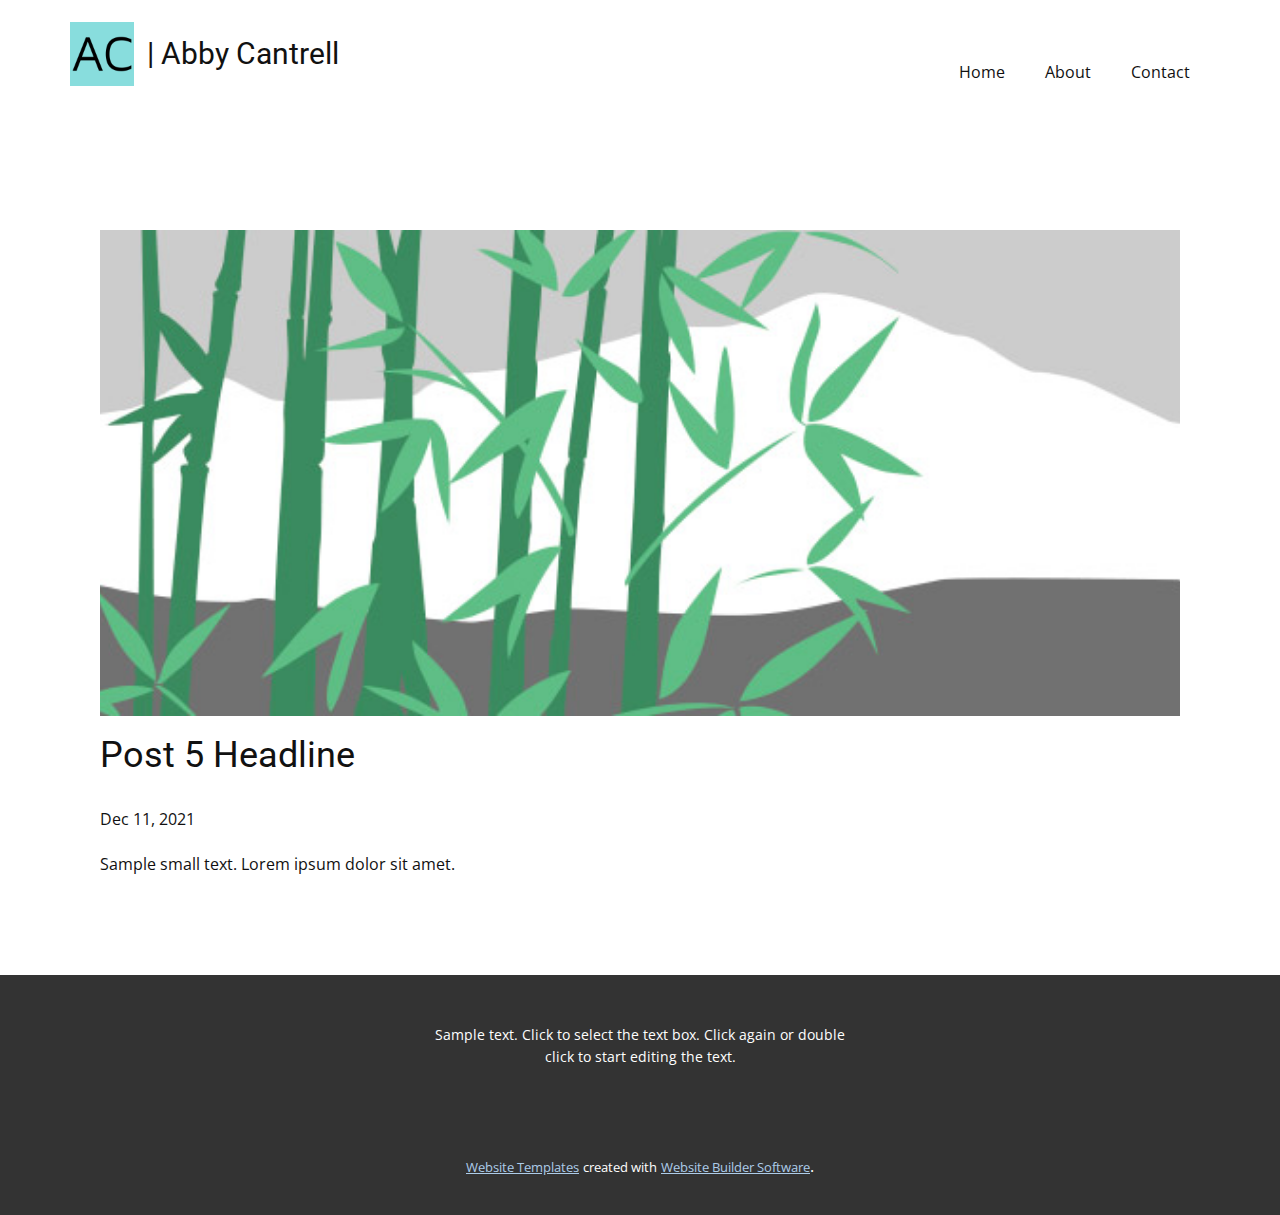
<file: blog/post-4.html>
<!doctype html>
<html style="font-size: 16px;"><head>
    <meta name="viewport" content="width=device-width, initial-scale=1.0">
    <meta charset="utf-8">
    <meta name="keywords" content="Post 1 Headline">
    <meta name="description" content="">
    <meta name="page_type" content="np-template-header-footer-from-plugin">
    <title>Post 5 Headline</title>
    <link rel="stylesheet" href="../nicepage.css" media="screen">
<link rel="stylesheet" href="../Post-Template.css" media="screen">
    <script class="u-script" type="text/javascript" src="../jquery.js" defer=""></script>
    <script class="u-script" type="text/javascript" src="../nicepage.js" defer=""></script>
    <meta name="generator" content="Nicepage 4.1.0, nicepage.com">
    <link id="u-theme-google-font" rel="stylesheet" href="https://fonts.googleapis.com/css?family=Roboto:100,100i,300,300i,400,400i,500,500i,700,700i,900,900i|Open+Sans:300,300i,400,400i,600,600i,700,700i,800,800i">
    
    
    <script type="application/ld+json">{
		"@context": "http://schema.org",
		"@type": "Organization",
		"name": "",
		"logo": "images/icon.png"
}</script>
    <meta name="theme-color" content="#478ac9">
  </head>
  <body class="u-body"><header class="u-clearfix u-header u-header" id="sec-4fd0"><div class="u-clearfix u-sheet u-sheet-1">
        <a href="https://nicepage.com" class="u-image u-logo u-image-1" data-image-width="192" data-image-height="192">
          <img src="../images/icon.png" class="u-logo-image u-logo-image-1">
        </a>
        <h3 class="u-text u-text-default u-text-1">| Abby Cantrell</h3>
        <nav class="u-menu u-menu-dropdown u-offcanvas u-menu-1">
          <div class="menu-collapse" style="font-size: 1rem; letter-spacing: 0px;">
            <a class="u-button-style u-custom-left-right-menu-spacing u-custom-padding-bottom u-custom-top-bottom-menu-spacing u-nav-link u-text-active-palette-1-base u-text-hover-palette-2-base" href="#">
              <svg><use xmlns:xlink="http://www.w3.org/1999/xlink" xlink:href="#menu-hamburger"></use></svg>
              <svg version="1.1" xmlns="http://www.w3.org/2000/svg" xmlns:xlink="http://www.w3.org/1999/xlink"><defs><symbol id="menu-hamburger" viewBox="0 0 16 16" style="width: 16px; height: 16px;"><rect y="1" width="16" height="2"></rect><rect y="7" width="16" height="2"></rect><rect y="13" width="16" height="2"></rect>
</symbol>
</defs></svg>
            </a>
          </div>
          <div class="u-nav-container">
            <ul class="u-nav u-unstyled u-nav-1"><li class="u-nav-item"><a class="u-button-style u-nav-link u-text-active-palette-1-base u-text-hover-palette-2-base" href="../Home.html" style="padding: 10px 20px;">Home</a>
</li><li class="u-nav-item"><a class="u-button-style u-nav-link u-text-active-palette-1-base u-text-hover-palette-2-base" href="../About.html" style="padding: 10px 20px;">About</a>
</li><li class="u-nav-item"><a class="u-button-style u-nav-link u-text-active-palette-1-base u-text-hover-palette-2-base" href="../Contact.html" style="padding: 10px 20px;">Contact</a>
</li></ul>
          </div>
          <div class="u-nav-container-collapse">
            <div class="u-black u-container-style u-inner-container-layout u-opacity u-opacity-95 u-sidenav">
              <div class="u-inner-container-layout u-sidenav-overflow">
                <div class="u-menu-close"></div>
                <ul class="u-align-center u-nav u-popupmenu-items u-unstyled u-nav-2"><li class="u-nav-item"><a class="u-button-style u-nav-link" href="../Home.html">Home</a>
</li><li class="u-nav-item"><a class="u-button-style u-nav-link" href="../About.html">About</a>
</li><li class="u-nav-item"><a class="u-button-style u-nav-link" href="../Contact.html">Contact</a>
</li></ul>
              </div>
            </div>
            <div class="u-black u-menu-overlay u-opacity u-opacity-70"></div>
          </div>
        </nav>
      </div></header>
    <section class="u-align-center u-clearfix u-section-1" id="sec-3d59">
      <div class="u-clearfix u-sheet u-valign-middle-md u-valign-middle-sm u-valign-middle-xs u-sheet-1"><!--post_details--><!--post_details_options_json--><!--{"source":""}--><!--/post_details_options_json--><!--blog_post-->
        <div class="u-container-style u-expanded-width u-post-details u-post-details-1">
          <div class="u-container-layout u-valign-middle u-container-layout-1"><!--blog_post_image-->
            <img alt="" class="u-blog-control u-expanded-width u-image u-image-default u-image-1" src="[data-uri]"><!--/blog_post_image--><!--blog_post_header-->
            <h2 class="u-blog-control u-text u-text-1">Post 5 Headline</h2><!--/blog_post_header--><!--blog_post_metadata-->
            <div class="u-blog-control u-metadata u-metadata-1"><!--blog_post_metadata_date-->
              <span class="u-meta-date u-meta-icon">Dec 11, 2021</span><!--/blog_post_metadata_date--><!--blog_post_metadata_category-->
              <!--/blog_post_metadata_category--><!--blog_post_metadata_comments-->
              <!--/blog_post_metadata_comments-->
            </div><!--/blog_post_metadata--><!--blog_post_content-->
            <div class="u-align-justify u-blog-control u-post-content u-text u-text-2 fr-view">
  Sample small text. Lorem ipsum dolor sit amet.
  </div><!--/blog_post_content-->
          </div>
        </div><!--/blog_post--><!--/post_details-->
      </div>
    </section>
    
    
    <footer class="u-align-center u-clearfix u-footer u-grey-80 u-footer" id="sec-e365"><div class="u-clearfix u-sheet u-sheet-1">
        <p class="u-small-text u-text u-text-variant u-text-1">Sample text. Click to select the text box. Click again or double click to start editing the text.</p>
      </div></footer>
    <section class="u-backlink u-clearfix u-grey-80">
      <a class="u-link" href="https://nicepage.com/website-templates" target="_blank">
        <span>Website Templates</span>
      </a>
      <p class="u-text">
        <span>created with</span>
      </p>
      <a class="u-link" href="" target="_blank">
        <span>Website Builder Software</span>
      </a>. 
    </section>
  
</body></html>
</file>
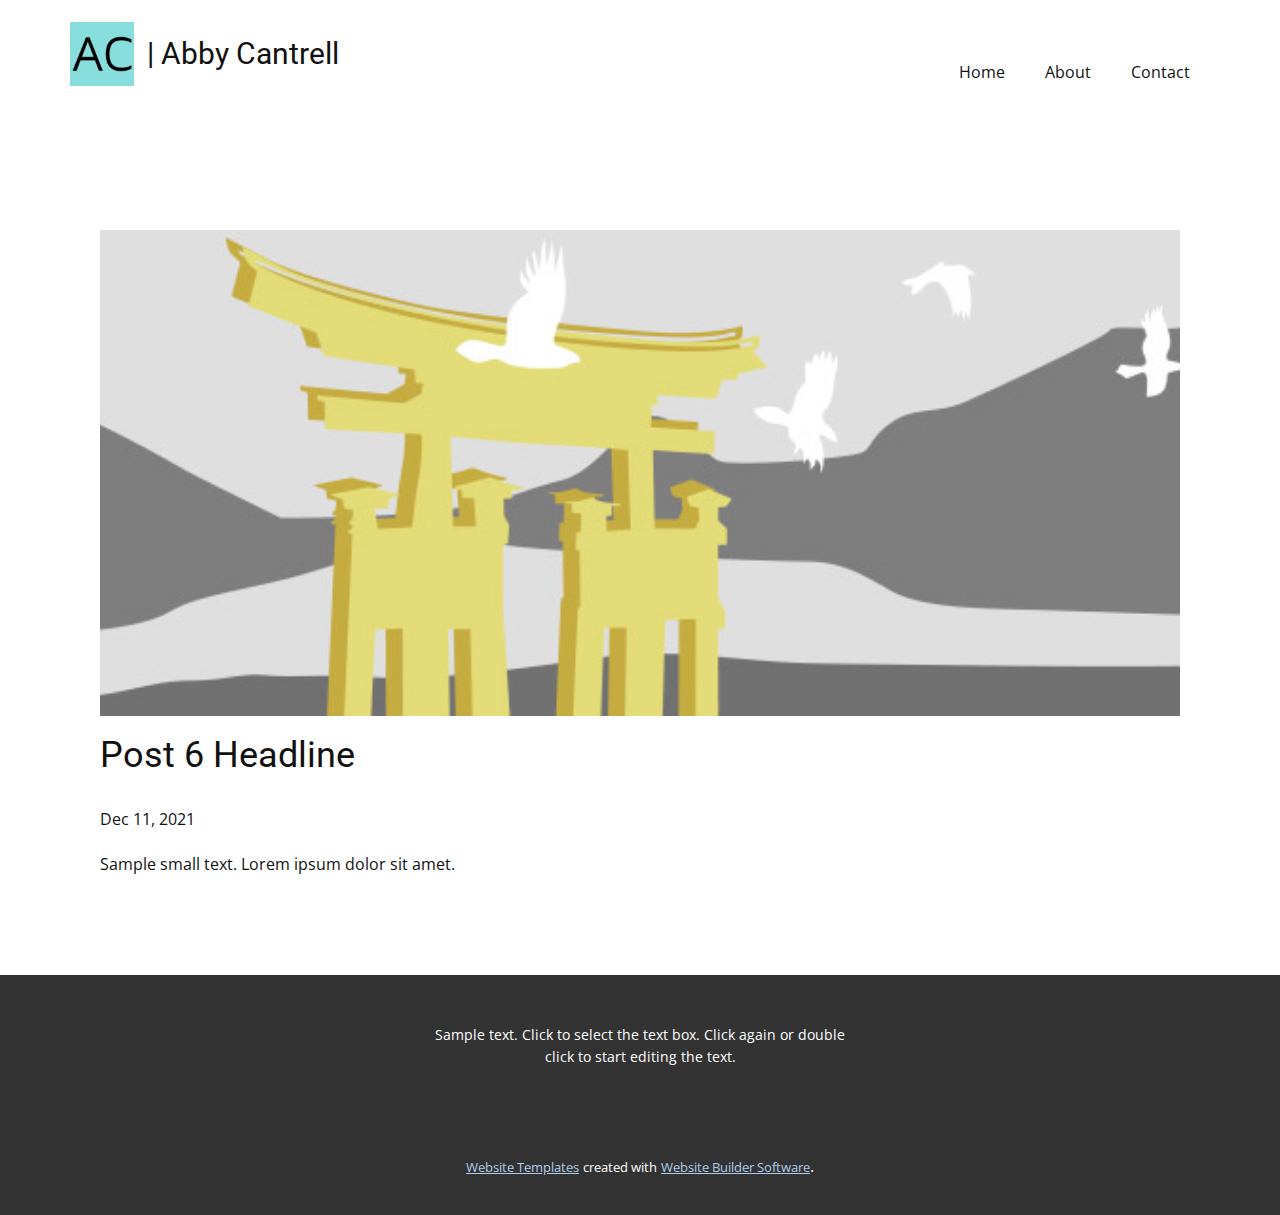
<file: blog/post-5.html>
<!doctype html>
<html style="font-size: 16px;"><head>
    <meta name="viewport" content="width=device-width, initial-scale=1.0">
    <meta charset="utf-8">
    <meta name="keywords" content="Post 1 Headline">
    <meta name="description" content="">
    <meta name="page_type" content="np-template-header-footer-from-plugin">
    <title>Post 6 Headline</title>
    <link rel="stylesheet" href="../nicepage.css" media="screen">
<link rel="stylesheet" href="../Post-Template.css" media="screen">
    <script class="u-script" type="text/javascript" src="../jquery.js" defer=""></script>
    <script class="u-script" type="text/javascript" src="../nicepage.js" defer=""></script>
    <meta name="generator" content="Nicepage 4.1.0, nicepage.com">
    <link id="u-theme-google-font" rel="stylesheet" href="https://fonts.googleapis.com/css?family=Roboto:100,100i,300,300i,400,400i,500,500i,700,700i,900,900i|Open+Sans:300,300i,400,400i,600,600i,700,700i,800,800i">
    
    
    <script type="application/ld+json">{
		"@context": "http://schema.org",
		"@type": "Organization",
		"name": "",
		"logo": "images/icon.png"
}</script>
    <meta name="theme-color" content="#478ac9">
  </head>
  <body class="u-body"><header class="u-clearfix u-header u-header" id="sec-4fd0"><div class="u-clearfix u-sheet u-sheet-1">
        <a href="https://nicepage.com" class="u-image u-logo u-image-1" data-image-width="192" data-image-height="192">
          <img src="../images/icon.png" class="u-logo-image u-logo-image-1">
        </a>
        <h3 class="u-text u-text-default u-text-1">| Abby Cantrell</h3>
        <nav class="u-menu u-menu-dropdown u-offcanvas u-menu-1">
          <div class="menu-collapse" style="font-size: 1rem; letter-spacing: 0px;">
            <a class="u-button-style u-custom-left-right-menu-spacing u-custom-padding-bottom u-custom-top-bottom-menu-spacing u-nav-link u-text-active-palette-1-base u-text-hover-palette-2-base" href="#">
              <svg><use xmlns:xlink="http://www.w3.org/1999/xlink" xlink:href="#menu-hamburger"></use></svg>
              <svg version="1.1" xmlns="http://www.w3.org/2000/svg" xmlns:xlink="http://www.w3.org/1999/xlink"><defs><symbol id="menu-hamburger" viewBox="0 0 16 16" style="width: 16px; height: 16px;"><rect y="1" width="16" height="2"></rect><rect y="7" width="16" height="2"></rect><rect y="13" width="16" height="2"></rect>
</symbol>
</defs></svg>
            </a>
          </div>
          <div class="u-nav-container">
            <ul class="u-nav u-unstyled u-nav-1"><li class="u-nav-item"><a class="u-button-style u-nav-link u-text-active-palette-1-base u-text-hover-palette-2-base" href="../Home.html" style="padding: 10px 20px;">Home</a>
</li><li class="u-nav-item"><a class="u-button-style u-nav-link u-text-active-palette-1-base u-text-hover-palette-2-base" href="../About.html" style="padding: 10px 20px;">About</a>
</li><li class="u-nav-item"><a class="u-button-style u-nav-link u-text-active-palette-1-base u-text-hover-palette-2-base" href="../Contact.html" style="padding: 10px 20px;">Contact</a>
</li></ul>
          </div>
          <div class="u-nav-container-collapse">
            <div class="u-black u-container-style u-inner-container-layout u-opacity u-opacity-95 u-sidenav">
              <div class="u-inner-container-layout u-sidenav-overflow">
                <div class="u-menu-close"></div>
                <ul class="u-align-center u-nav u-popupmenu-items u-unstyled u-nav-2"><li class="u-nav-item"><a class="u-button-style u-nav-link" href="../Home.html">Home</a>
</li><li class="u-nav-item"><a class="u-button-style u-nav-link" href="../About.html">About</a>
</li><li class="u-nav-item"><a class="u-button-style u-nav-link" href="../Contact.html">Contact</a>
</li></ul>
              </div>
            </div>
            <div class="u-black u-menu-overlay u-opacity u-opacity-70"></div>
          </div>
        </nav>
      </div></header>
    <section class="u-align-center u-clearfix u-section-1" id="sec-3d59">
      <div class="u-clearfix u-sheet u-valign-middle-md u-valign-middle-sm u-valign-middle-xs u-sheet-1"><!--post_details--><!--post_details_options_json--><!--{"source":""}--><!--/post_details_options_json--><!--blog_post-->
        <div class="u-container-style u-expanded-width u-post-details u-post-details-1">
          <div class="u-container-layout u-valign-middle u-container-layout-1"><!--blog_post_image-->
            <img alt="" class="u-blog-control u-expanded-width u-image u-image-default u-image-1" src="[data-uri]"><!--/blog_post_image--><!--blog_post_header-->
            <h2 class="u-blog-control u-text u-text-1">Post 6 Headline</h2><!--/blog_post_header--><!--blog_post_metadata-->
            <div class="u-blog-control u-metadata u-metadata-1"><!--blog_post_metadata_date-->
              <span class="u-meta-date u-meta-icon">Dec 11, 2021</span><!--/blog_post_metadata_date--><!--blog_post_metadata_category-->
              <!--/blog_post_metadata_category--><!--blog_post_metadata_comments-->
              <!--/blog_post_metadata_comments-->
            </div><!--/blog_post_metadata--><!--blog_post_content-->
            <div class="u-align-justify u-blog-control u-post-content u-text u-text-2 fr-view">
  Sample small text. Lorem ipsum dolor sit amet.
  </div><!--/blog_post_content-->
          </div>
        </div><!--/blog_post--><!--/post_details-->
      </div>
    </section>
    
    
    <footer class="u-align-center u-clearfix u-footer u-grey-80 u-footer" id="sec-e365"><div class="u-clearfix u-sheet u-sheet-1">
        <p class="u-small-text u-text u-text-variant u-text-1">Sample text. Click to select the text box. Click again or double click to start editing the text.</p>
      </div></footer>
    <section class="u-backlink u-clearfix u-grey-80">
      <a class="u-link" href="https://nicepage.com/website-templates" target="_blank">
        <span>Website Templates</span>
      </a>
      <p class="u-text">
        <span>created with</span>
      </p>
      <a class="u-link" href="" target="_blank">
        <span>Website Builder Software</span>
      </a>. 
    </section>
  
</body></html>
</file>
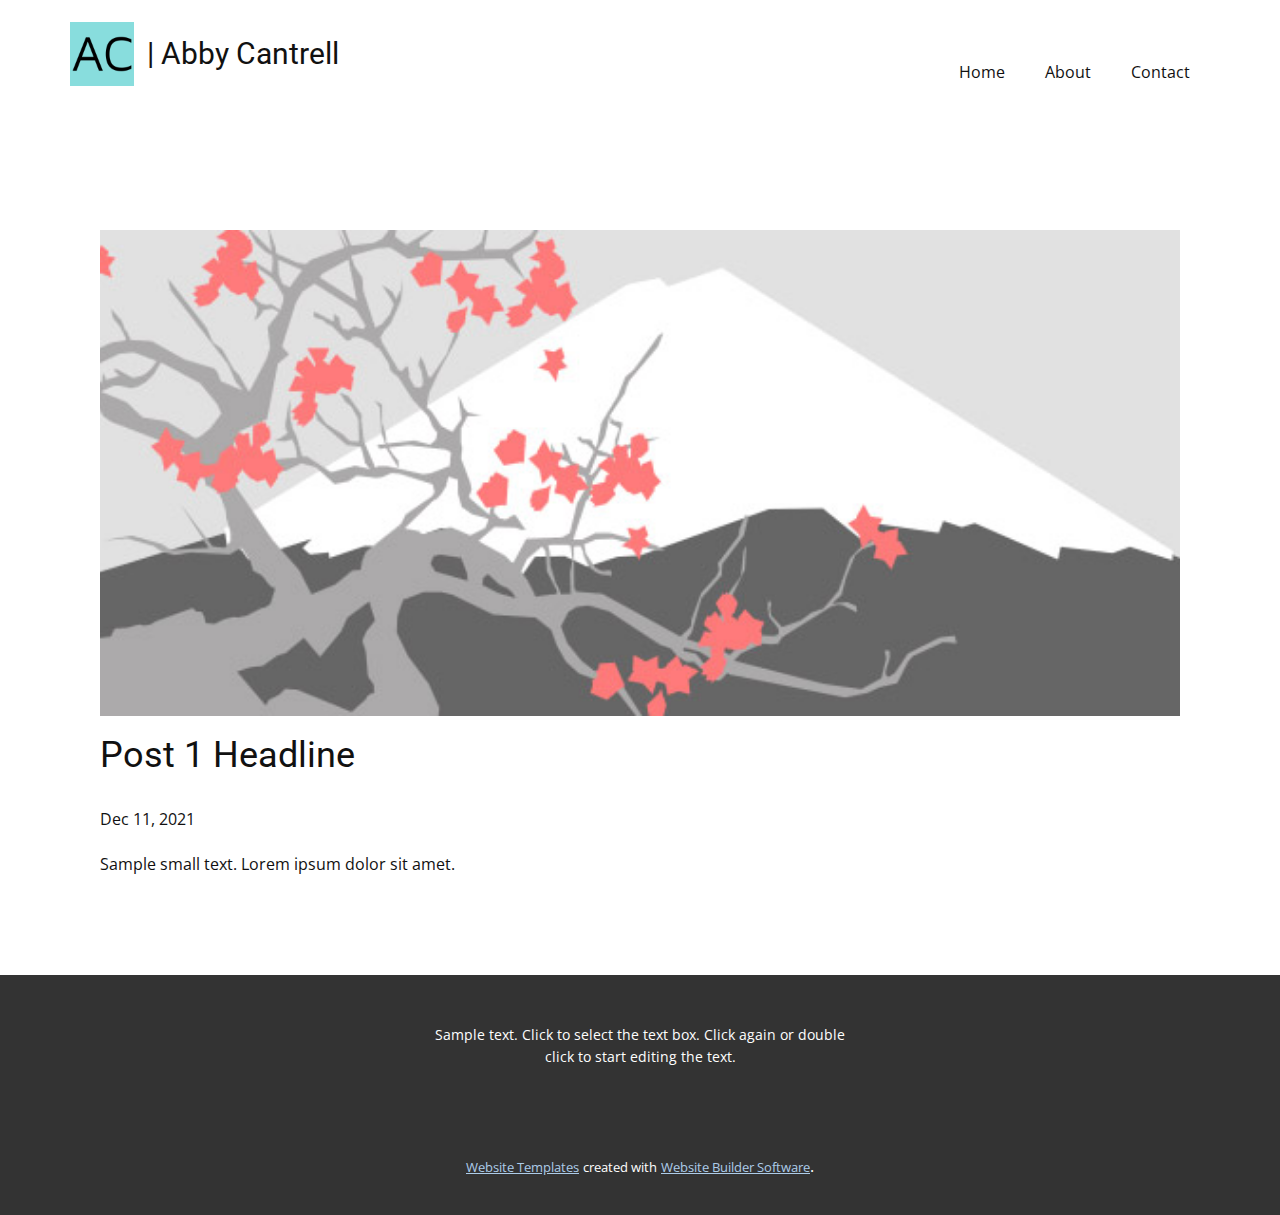
<file: blog/post.html>
<!doctype html>
<html style="font-size: 16px;"><head>
    <meta name="viewport" content="width=device-width, initial-scale=1.0">
    <meta charset="utf-8">
    <meta name="keywords" content="Post 1 Headline">
    <meta name="description" content="">
    <meta name="page_type" content="np-template-header-footer-from-plugin">
    <title>Post 1 Headline</title>
    <link rel="stylesheet" href="../nicepage.css" media="screen">
<link rel="stylesheet" href="../Post-Template.css" media="screen">
    <script class="u-script" type="text/javascript" src="../jquery.js" defer=""></script>
    <script class="u-script" type="text/javascript" src="../nicepage.js" defer=""></script>
    <meta name="generator" content="Nicepage 4.1.0, nicepage.com">
    <link id="u-theme-google-font" rel="stylesheet" href="https://fonts.googleapis.com/css?family=Roboto:100,100i,300,300i,400,400i,500,500i,700,700i,900,900i|Open+Sans:300,300i,400,400i,600,600i,700,700i,800,800i">
    
    
    <script type="application/ld+json">{
		"@context": "http://schema.org",
		"@type": "Organization",
		"name": "",
		"logo": "images/icon.png"
}</script>
    <meta name="theme-color" content="#478ac9">
  </head>
  <body class="u-body"><header class="u-clearfix u-header u-header" id="sec-4fd0"><div class="u-clearfix u-sheet u-sheet-1">
        <a href="https://nicepage.com" class="u-image u-logo u-image-1" data-image-width="192" data-image-height="192">
          <img src="../images/icon.png" class="u-logo-image u-logo-image-1">
        </a>
        <h3 class="u-text u-text-default u-text-1">| Abby Cantrell</h3>
        <nav class="u-menu u-menu-dropdown u-offcanvas u-menu-1">
          <div class="menu-collapse" style="font-size: 1rem; letter-spacing: 0px;">
            <a class="u-button-style u-custom-left-right-menu-spacing u-custom-padding-bottom u-custom-top-bottom-menu-spacing u-nav-link u-text-active-palette-1-base u-text-hover-palette-2-base" href="#">
              <svg><use xmlns:xlink="http://www.w3.org/1999/xlink" xlink:href="#menu-hamburger"></use></svg>
              <svg version="1.1" xmlns="http://www.w3.org/2000/svg" xmlns:xlink="http://www.w3.org/1999/xlink"><defs><symbol id="menu-hamburger" viewBox="0 0 16 16" style="width: 16px; height: 16px;"><rect y="1" width="16" height="2"></rect><rect y="7" width="16" height="2"></rect><rect y="13" width="16" height="2"></rect>
</symbol>
</defs></svg>
            </a>
          </div>
          <div class="u-nav-container">
            <ul class="u-nav u-unstyled u-nav-1"><li class="u-nav-item"><a class="u-button-style u-nav-link u-text-active-palette-1-base u-text-hover-palette-2-base" href="../Home.html" style="padding: 10px 20px;">Home</a>
</li><li class="u-nav-item"><a class="u-button-style u-nav-link u-text-active-palette-1-base u-text-hover-palette-2-base" href="../About.html" style="padding: 10px 20px;">About</a>
</li><li class="u-nav-item"><a class="u-button-style u-nav-link u-text-active-palette-1-base u-text-hover-palette-2-base" href="../Contact.html" style="padding: 10px 20px;">Contact</a>
</li></ul>
          </div>
          <div class="u-nav-container-collapse">
            <div class="u-black u-container-style u-inner-container-layout u-opacity u-opacity-95 u-sidenav">
              <div class="u-inner-container-layout u-sidenav-overflow">
                <div class="u-menu-close"></div>
                <ul class="u-align-center u-nav u-popupmenu-items u-unstyled u-nav-2"><li class="u-nav-item"><a class="u-button-style u-nav-link" href="../Home.html">Home</a>
</li><li class="u-nav-item"><a class="u-button-style u-nav-link" href="../About.html">About</a>
</li><li class="u-nav-item"><a class="u-button-style u-nav-link" href="../Contact.html">Contact</a>
</li></ul>
              </div>
            </div>
            <div class="u-black u-menu-overlay u-opacity u-opacity-70"></div>
          </div>
        </nav>
      </div></header>
    <section class="u-align-center u-clearfix u-section-1" id="sec-3d59">
      <div class="u-clearfix u-sheet u-valign-middle-md u-valign-middle-sm u-valign-middle-xs u-sheet-1"><!--post_details--><!--post_details_options_json--><!--{"source":""}--><!--/post_details_options_json--><!--blog_post-->
        <div class="u-container-style u-expanded-width u-post-details u-post-details-1">
          <div class="u-container-layout u-valign-middle u-container-layout-1"><!--blog_post_image-->
            <img alt="" class="u-blog-control u-expanded-width u-image u-image-default u-image-1" src="[data-uri]"><!--/blog_post_image--><!--blog_post_header-->
            <h2 class="u-blog-control u-text u-text-1">Post 1 Headline</h2><!--/blog_post_header--><!--blog_post_metadata-->
            <div class="u-blog-control u-metadata u-metadata-1"><!--blog_post_metadata_date-->
              <span class="u-meta-date u-meta-icon">Dec 11, 2021</span><!--/blog_post_metadata_date--><!--blog_post_metadata_category-->
              <!--/blog_post_metadata_category--><!--blog_post_metadata_comments-->
              <!--/blog_post_metadata_comments-->
            </div><!--/blog_post_metadata--><!--blog_post_content-->
            <div class="u-align-justify u-blog-control u-post-content u-text u-text-2 fr-view">
  Sample small text. Lorem ipsum dolor sit amet.
  </div><!--/blog_post_content-->
          </div>
        </div><!--/blog_post--><!--/post_details-->
      </div>
    </section>
    
    
    <footer class="u-align-center u-clearfix u-footer u-grey-80 u-footer" id="sec-e365"><div class="u-clearfix u-sheet u-sheet-1">
        <p class="u-small-text u-text u-text-variant u-text-1">Sample text. Click to select the text box. Click again or double click to start editing the text.</p>
      </div></footer>
    <section class="u-backlink u-clearfix u-grey-80">
      <a class="u-link" href="https://nicepage.com/website-templates" target="_blank">
        <span>Website Templates</span>
      </a>
      <p class="u-text">
        <span>created with</span>
      </p>
      <a class="u-link" href="" target="_blank">
        <span>Website Builder Software</span>
      </a>. 
    </section>
  
</body></html>
</file>
